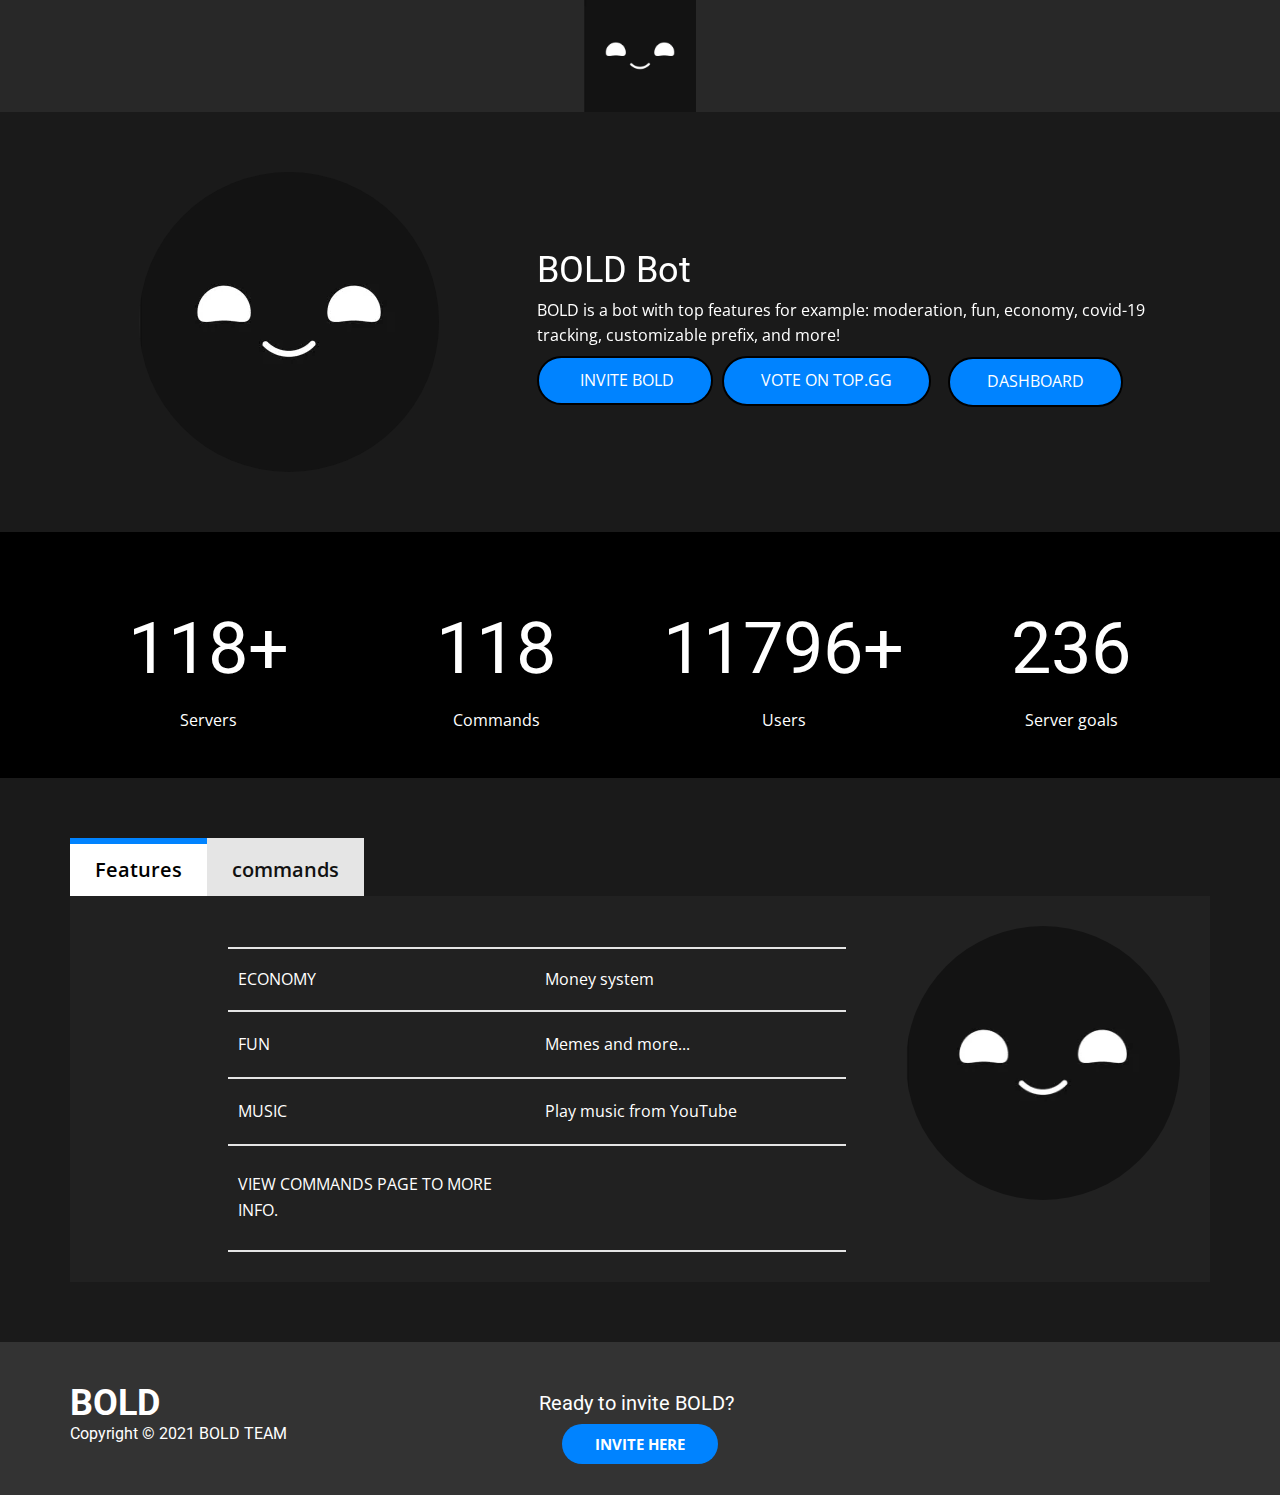
<file: index.html>
<!DOCTYPE html>
<title>BOLD | HOME</title>
<link rel="sortcunt icon" type="image/png" href="favicon.png">
<html style="font-size: 16px;">
 	 <head>	  <!-- Smartsupp Live Chat script -->
<script type="text/javascript">
var _smartsupp = _smartsupp || {};
_smartsupp.key = '79c46650c514d02d5498333565850ab5cc5791f5';
window.smartsupp||(function(d) {
  var s,c,o=smartsupp=function(){ o._.push(arguments)};o._=[];
  s=d.getElementsByTagName('script')[0];c=d.createElement('script');
  c.type='text/javascript';c.charset='utf-8';c.async=true;
  c.src='https://www.smartsuppchat.com/loader.js?';s.parentNode.insertBefore(c,s);
})(document);
</script></head>
  <head>
	<head>
    <meta name="viewport" content="width=device-width, initial-scale=1.0">
    <meta charset="utf-8">
    <meta name="keywords" content="BOLD Bot, 100+, 95, 11000+, 250, BOLD">
    <meta name="description" content="">
    <meta name="page_type" content="np-template-header-footer-from-plugin">
    <title>Home</title>
    <link rel="stylesheet" href="page.css" media="screen">
<link rel="stylesheet" href="Home.css" media="screen">
    <script class="u-script" type="text/javascript" src="jquery.js" defer=""></script>
    <script class="u-script" type="text/javascript" src="page.js" defer=""></script>
    <link id="u-theme-google-font" rel="stylesheet" href="https://fonts.googleapis.com/css?family=Roboto:100,100i,300,300i,400,400i,500,500i,700,700i,900,900i|Open+Sans:300,300i,400,400i,600,600i,700,700i,800,800i">
    
    
    
    
    <script type="application/ld+json">{
		"@context": "http://schema.org",
		"@type": "Organization",
		"name": "",
		"url": "index.html",
		"logo": "images/342333b2d54252df38d515c7d8376e4d.png"
}</script>
<meta property="og:title" content="BOLD BOT's Official website">
<meta property="og:description" content="Copyright © BOLD DEV 2021">
<meta property="og:thumbnail" type="image/png" href="favicon.png">
    <meta property="og:type" content="website">
    <meta name="theme-color" content="#478ac9">
    <link rel="canonical" href="index.html">
    <meta property="og:url" content="index.html">
  </head>
  <body class="u-body"><header class="u-clearfix u-custom-color-1 u-header u-sticky u-header" id="sec-ffba"><div class="u-clearfix u-sheet u-valign-middle-xs u-sheet-1">
        <a href="https://top.gg/bot/826490239161729024" class="u-image u-logo u-image-1" data-image-width="150" data-image-height="150" title="top.gg" target="_blank">
          <img src="images/342333b2d54252df38d515c7d8376e4d.png" class="u-logo-image u-logo-image-1" data-image-width="63">
        </a>
      </div></header>
    <section class="u-clearfix u-grey-90 u-section-1" id="sec-031b">
      <div class="u-clearfix u-sheet u-valign-middle-xl u-sheet-1">
        <div class="u-clearfix u-expanded-width-lg u-expanded-width-md u-expanded-width-sm u-expanded-width-xl u-gutter-0 u-layout-wrap u-layout-wrap-1">
          <div class="u-layout">
            <div class="u-layout-row">
              <div class="u-align-center u-container-style u-layout-cell u-left-cell u-size-23 u-layout-cell-1">
                <div class="u-container-layout u-valign-middle-lg u-valign-middle-md u-valign-middle-xl u-valign-middle-xs u-container-layout-1">
                  <div alt="" class="u-image u-image-circle u-image-1" src="" data-image-width="128" data-image-height="128" data-animation-name="fadeIn" data-animation-duration="1000" data-animation-delay="0" data-animation-direction=""></div>
                </div>
              </div>
              <div class="u-align-left u-container-style u-layout-cell u-right-cell u-size-37 u-layout-cell-2">
                <div class="u-container-layout u-container-layout-2">
                  <h2 class="u-align-center-sm u-align-center-xs u-text u-text-1" data-animation-name="fadeIn" data-animation-duration="1000" data-animation-delay="0" data-animation-direction="">BOLD Bot</h2>
                  <p class="u-align-center-sm u-align-center-xs u-text u-text-2" data-animation-name="fadeIn" data-animation-duration="1000" data-animation-delay="0">BOLD is a bot with top features for example: moderation, fun, economy, covid-19 tracking, customizable prefix, and more!</p>
                  <a href="https://discord.com/api/oauth2/authorize?client_id=826490239161729024&permissions=8&scope=bot%20applications.commands" class="u-border-2 u-border-black u-btn u-btn-round u-button-style u-custom-color-2 u-radius-50 u-text-body-alt-color u-btn-1" data-animation-name="fadeIn" data-animation-duration="1000" data-animation-delay="0" target="_blank"> &nbsp;INVITE BOLD</a>
                  <a href="https://top.gg/bot/826490239161729024/vote/" class="u-border-2 u-border-black u-btn u-btn-round u-button-style u-custom-color-2 u-radius-50 u-text-body-alt-color u-btn-2" data-animation-name="fadeIn" data-animation-duration="1000" data-animation-delay="0" target="_blank"> VOTE ON TOP.GG</a>
                  <a href="https://discord.com/api/oauth2/authorize?client_id=826490239161729024&permissions=8&redirect_uri=https%3A%2F%2Fdavidxp1225.github.io%2FBOLD-Bot%2FBOLD-DASHBOARD.html&response_type=code&scope=email%20guilds%20bot" data-page-id="934319045" class="u-border-2 u-border-black u-btn u-btn-round u-button-style u-custom-color-2 u-radius-50 u-text-body-alt-color u-btn-3" data-animation-name="fadeIn" data-animation-duration="1000" data-animation-delay="0" target="_blank"> DASHBOARD</a>
                </div>
              </div>
            </div>
          </div>
        </div>
      </div>
    </section>
    <section class="u-align-center u-black u-clearfix u-section-2" id="sec-6c32">
      <div class="u-clearfix u-sheet u-valign-middle-xl u-sheet-1">
        <div class="u-expanded-width-xl u-expanded-width-xs u-list u-repeater u-list-1">
          <div class="u-align-center u-container-style u-list-item u-repeater-item">
            <div class="u-container-layout u-similar-container u-container-layout-1">
              <h1 class="u-text u-title u-text-1" data-animation-name="counter" data-animation-event="scroll" data-animation-duration="3000">150+</h1>
              <p class="u-text u-text-2">Servers</p>
            </div>
          </div>
          <div class="u-align-center u-container-style u-list-item u-repeater-item">
            <div class="u-container-layout u-similar-container u-container-layout-2">
              <h1 class="u-text u-title u-text-3" data-animation-name="counter" data-animation-event="scroll" data-animation-duration="3000">150</h1>
              <p class="u-text u-text-4">Commands</p>
            </div>
          </div>
          <div class="u-align-center u-container-style u-list-item u-repeater-item">
            <div class="u-container-layout u-similar-container u-container-layout-3">
              <h1 class="u-text u-title u-text-5" data-animation-name="counter" data-animation-event="scroll" data-animation-duration="3000">15000+</h1>
              <p class="u-text u-text-6">Users</p>
            </div>
          </div>
          <div class="u-align-center u-container-style u-list-item u-repeater-item">
            <div class="u-container-layout u-similar-container u-container-layout-4">
              <h1 class="u-text u-title u-text-7" data-animation-name="counter" data-animation-event="scroll" data-animation-duration="3000">300</h1>
              <p class="u-text u-text-8">Server goals</p>
            </div>
          </div>
        </div>
      </div>
    </section>
    <section class="u-align-center u-clearfix u-grey-90 u-section-3" id="carousel_3add">
      <div class="u-clearfix u-sheet u-valign-middle-xl u-valign-middle-xs u-sheet-1">
        <div class="u-expanded-width u-tab-links-align-left u-tabs u-tabs-1">
          <ul class="u-tab-list u-unstyled" role="tablist">
            <li class="u-tab-item" role="presentation">
              <a class="active u-active-white u-border-6 u-border-active-custom-color-2 u-border-grey-10 u-border-hover-custom-color-3 u-border-no-bottom u-border-no-left u-border-no-right u-button-style u-grey-10 u-hover-grey-10 u-tab-link u-text-active-black u-tab-link-1" id="link-tab-0da5" href="#tab-0da5" role="tab" aria-controls="tab-0da5" aria-selected="true">Features</a>
            </li>
            <li class="u-tab-item" role="presentation">
              <a class="u-active-white u-border-6 u-border-active-custom-color-2 u-border-grey-10 u-border-hover-custom-color-3 u-border-no-bottom u-border-no-left u-border-no-right u-button-style u-grey-10 u-hover-grey-10 u-tab-link u-text-active-black u-tab-link-2" id="link-tab-14b7" href="#tab-14b7" role="tab" aria-controls="tab-14b7" aria-selected="false">commands</a>
            </li>
          </ul>
          <div class="u-tab-content">
            <div class="u-container-style u-custom-color-4 u-tab-active u-tab-pane u-tab-pane-1" id="tab-0da5" role="tabpanel" aria-labelledby="link-tab-0da5">
              <div class="u-container-layout u-container-layout-1">
                <h5 class="u-align-left-sm u-align-left-xs u-text u-text-1">Features</h5>
                <div alt="" class="u-image u-image-circle u-image-1" data-image-width="128" data-image-height="128"></div>
                <div class="u-table u-table-responsive u-table-1">
                  <table class="u-table-entity">
                    <colgroup>
                      <col width="49.6%">
                      <col width="50.4%">
                    </colgroup>
                    <tbody class="u-table-body">
                      <tr style="height: 63px;">
                        <td class="u-border-2 u-border-grey-10 u-border-no-left u-border-no-right u-table-cell u-table-cell-1">Economy</td>
                        <td class="u-border-2 u-border-grey-10 u-border-no-left u-border-no-right u-table-cell">Money system</td>
                      </tr>
                      <tr style="height: 67px;">
                        <td class="u-border-2 u-border-grey-10 u-border-no-left u-border-no-right u-table-cell u-table-cell-3">Fun</td>
                        <td class="u-border-2 u-border-grey-10 u-border-no-left u-border-no-right u-table-cell">Memes and more...</td>
                      </tr>
                      <tr style="height: 67px;">
                        <td class="u-border-2 u-border-grey-10 u-border-no-left u-border-no-right u-table-cell u-table-cell-5">music</td>
                        <td class="u-border-2 u-border-grey-10 u-border-no-left u-border-no-right u-table-cell">Play music from YouTube</td>
                      </tr>
                      <tr style="height: 106px;">
                        <td class="u-border-2 u-border-grey-10 u-border-no-left u-border-no-right u-table-cell u-table-cell-7">View commands page to more info.</td>
                        <td class="u-border-2 u-border-grey-10 u-border-no-left u-border-no-right u-table-cell"></td>
                      </tr>
                    </tbody>
                  </table>
                </div>
              </div>
            </div>
            <div class="u-align-left u-container-style u-custom-color-4 u-tab-pane u-tab-pane-2" id="tab-14b7" role="tabpanel" aria-labelledby="link-tab-14b7">
              <div class="u-container-layout u-container-layout-2">
                <p class="u-text u-text-2">PREFIX:<br>
                  <span style="font-weight: 400;"> prefix, setprefix {newprefix/reset}</span>
                  <br>SETTINGS:<br>
                  <span style="font-weight: 400;"> join, setjoin, leave, setleave, resetrank, setrankmsg {message}, rankcardbackround {url}, join-backround {url}, leave-backround {url}</span>
                  <br>INFORMATIONS:<br>
                  <span style="font-weight: 400;"> ping, invite, covid/cov, ytchannel, userinfo, botinfo, serverinfo, avatar, invites</span>
                  <br>FUN:<br>
                  <span style="font-weight: 400;"> dog, cat, meme, chat, triggered, cry, happy, clyde, qrcode</span>
                  <br>ECONOMY<br>
                  <span style="font-weight: 400;"> bal/balance, work, hourly, daily, fish, rich</span>
                  <br>MODERATION:<br>
                  <span style="font-weight: 400;"> kick, ban, unban, mute, tempmute, unmute, clear/purge, warn, checkwarn, removewarn, poll, say, nuke</span>
                  <br>AUTO MOD:<br>
                  <span style="font-weight: 400;"> atilink {on/off}, anti-invite {on/off}</span>
                  <br>MUSIC:<br>
                  <span style="font-weight: 400;"> play/p, pause, resume, stop, nowplaying/np, queue, search, volume</span>
                  <br>CUSTOM COMMANDS:<br>
                  <span style="font-weight: 400;"> commandlist/cmdlist, addcommand/addcmd, deletecommand/delcmd</span>
                  <br>LOGGING:<br>
                  <span style="font-weight: 400;"> setlog, resetlog</span>
                  <br>VERIFICATION SYSTEM:<br>
                  <span style="font-weight: 400;"> setverification {verified role ID}, unverifiedrole {unverified role ID}, verify</span>
                  <br>TICKET SYSTEM:<br>
                  <span style="font-weight: 400;"> setticket {ticket catelogy}, new, close</span>
                  <br>AUTO ROLE:<br>
                  <span style="font-weight: 400;"> setautorole {role ID}, resetautorole</span>
                  <br>
                </p>
              </div>
            </div>
          </div>
        </div>
      </div>
    </section>
    
    
    <footer class="u-align-left u-clearfix u-footer u-grey-80 u-footer" id="sec-4ddd"><div class="u-clearfix u-sheet u-sheet-1">
        <h5 class="u-text u-text-1">Ready to invite BOLD?</h5>
        <h2 class="u-text u-text-2">BOLD</h2>
        <h4 class="u-text u-text-3">Copyright © 2021 BOLD TEAM</h4>
        <a href="https://discord.com/api/oauth2/authorize?client_id=826490239161729024&permissions=8&scope=bot%20applications.commands" class="u-btn u-btn-round u-button-style u-custom-color-2 u-hover-custom-color-3 u-radius-20 u-btn-1" target="_blank">INVITE HERE</a>
      </div></footer>
  </body>

<!-- Global site tag (gtag.js) - Google Analytics -->
<script async src="https://www.googletagmanager.com/gtag/js?id=UA-197748395-1">
</script>
<script>
  window.dataLayer = window.dataLayer || [];
  function gtag(){dataLayer.push(arguments);}
  gtag('js', new Date());

  gtag('config', 'UA-197748395-1');
</script>

</html>
</file>
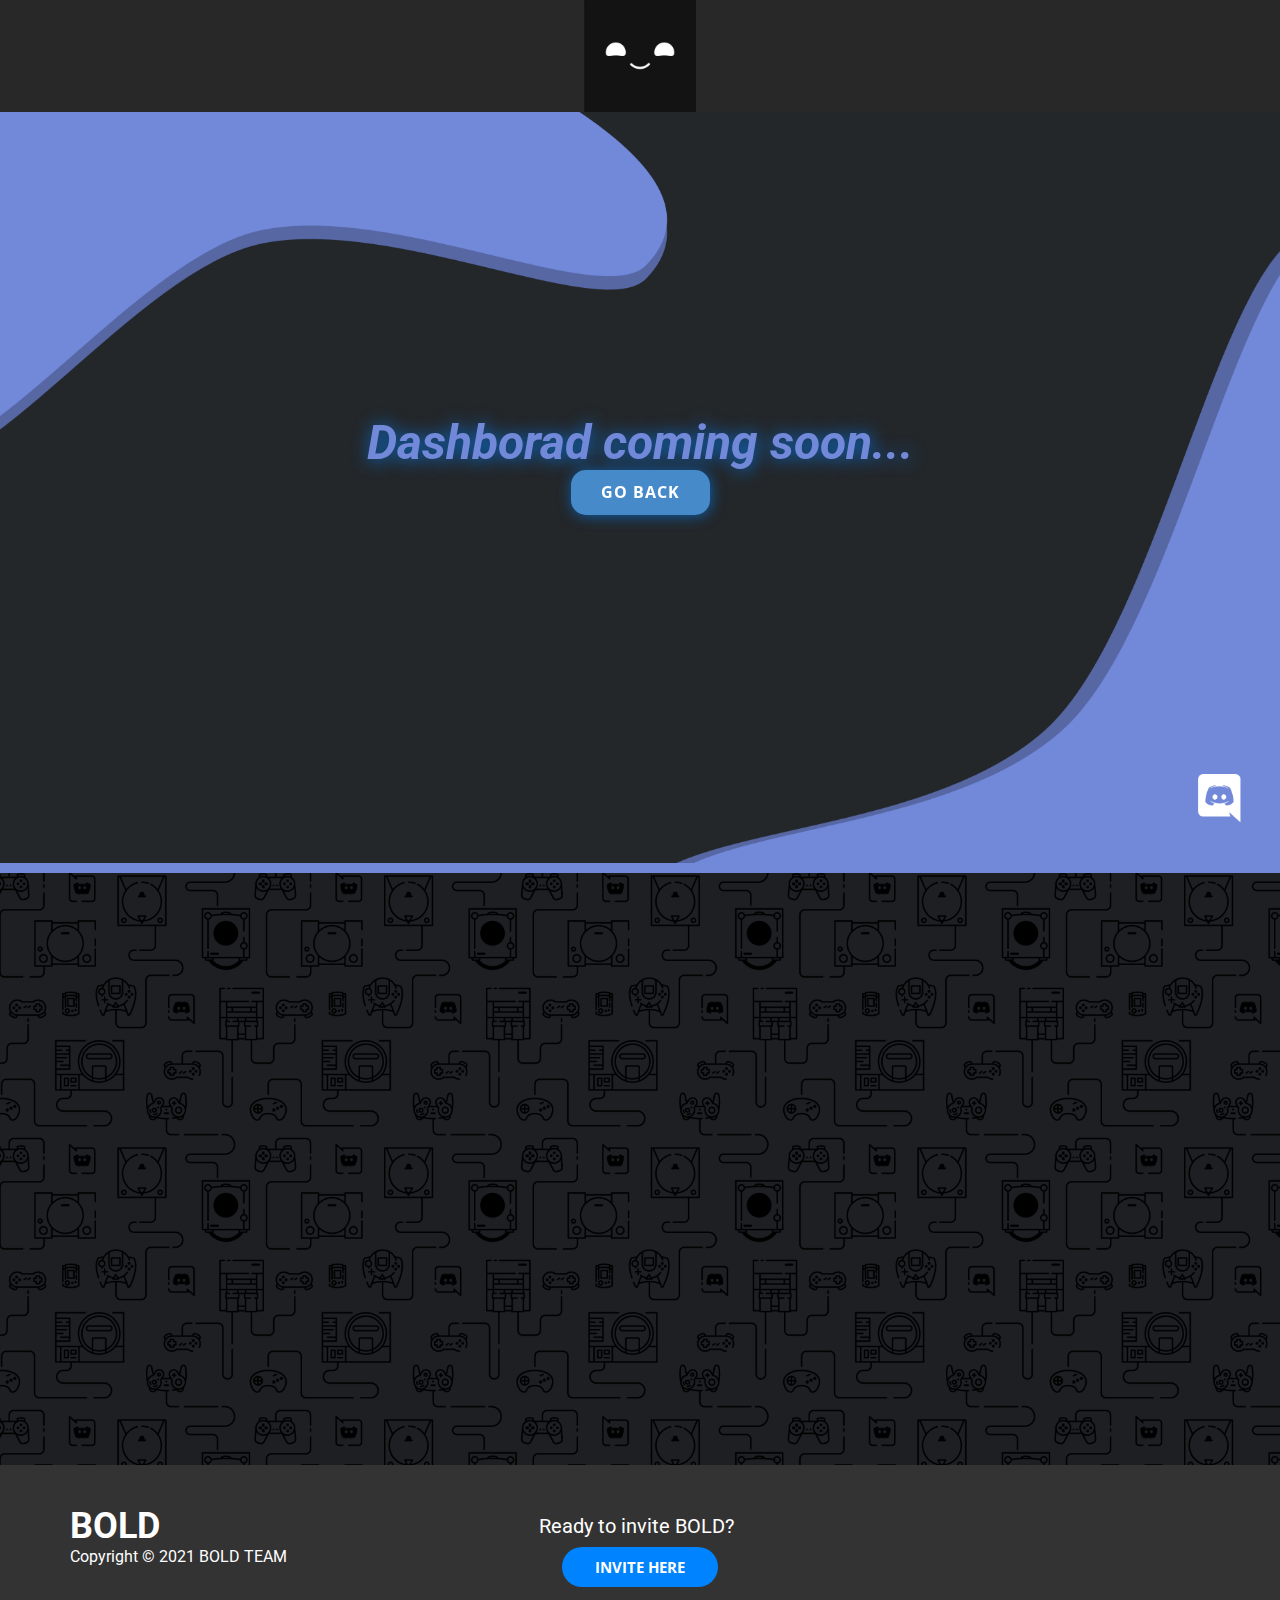
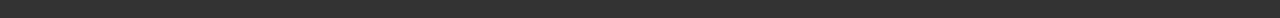
<file: BOLD-DASHBOARD.html>
<!DOCTYPE html>
<title>BOLD | Dashboard</title>
<link rel="sortcunt icon" type="image/png" href="favicon.png">
<html style="font-size: 16px;">
  <head>
    <meta name="viewport" content="width=device-width, initial-scale=1.0">
    <meta charset="utf-8">
    <meta name="keywords" content="BOLD">
    <meta name="description" content="">
    <meta name="page_type" content="np-template-header-footer-from-plugin">
    <title>BOLD DASHBOARD</title>
    <link rel="stylesheet" href="page.css" media="screen">
<link rel="stylesheet" href="BOLD-DASHBOARD.css" media="screen">
    <script class="u-script" type="text/javascript" src="jquery.js" defer=""></script>
    <script class="u-script" type="text/javascript" src="page.js" defer=""></script>
    <link id="u-theme-google-font" rel="stylesheet" href="https://fonts.googleapis.com/css?family=Roboto:100,100i,300,300i,400,400i,500,500i,700,700i,900,900i|Open+Sans:300,300i,400,400i,600,600i,700,700i,800,800i">
    
    
    
    
    <script type="application/ld+json">{
		"@context": "http://schema.org",
		"@type": "Organization",
		"name": "",
		"url": "index.html",
		"logo": "images/342333b2d54252df38d515c7d8376e4d.png"
}</script>
<meta property="og:title" content="BOLD | DASHBOARD">
<meta property="og:description" content="Set up BOLD on your server on the Dashboard!">
<meta property="og:thumbnail" type="image/png" href="favicon.png">
    <meta property="og:type" content="website">
    <meta name="theme-color" content="#478ac9">
    <link rel="canonical" href="index.html">
    <meta property="og:url" content="index.html">
  </head>
  <body class="u-body"><header class="u-clearfix u-custom-color-1 u-header u-sticky u-header" id="sec-ffba"><div class="u-clearfix u-sheet u-valign-middle-xs u-sheet-1">
        <a href="https://top.gg/bot/826490239161729024" class="u-image u-logo u-image-1" data-image-width="150" data-image-height="150" title="top.gg" target="_blank">
          <img src="images/342333b2d54252df38d515c7d8376e4d.png" class="u-logo-image u-logo-image-1" data-image-width="63">
        </a>
      </div></header>
    <section class="u-clearfix u-image u-section-1" id="sec-557a" data-image-width="3840" data-image-height="2160">
      <div class="u-clearfix u-sheet u-sheet-1">
        <h1 class="u-align-center-xs u-text u-text-custom-color-5 u-text-default-lg u-text-default-md u-text-default-sm u-text-default-xl u-text-1" data-animation-name="fadeIn" data-animation-duration="1000" data-animation-delay="0" data-animation-direction="">
          <span style="font-style: italic;">Dashborad coming soon...</span>
          <span style="font-style: italic;">
            <span style="font-style: normal;"></span>
          </span>
        </h1>
        <a href="Home.html" data-page-id="127342151" class="u-btn u-btn-round u-button-style u-hover-custom-color-5 u-radius-15 u-btn-1" data-animation-name="fadeIn" data-animation-duration="1000" data-animation-delay="0" data-animation-direction="">Go back</a>
      </div>
    </section>
    <section class="u-clearfix u-custom-color-5 u-section-2" id="sec-1262">
      <div class="u-clearfix u-sheet u-sheet-1"></div>
    </section>
    <section class="u-clearfix u-image u-section-3" id="sec-dcee" data-image-width="1920" data-image-height="1080">
      <div class="u-clearfix u-sheet u-valign-middle u-sheet-1">
        <h4 class="u-align-center u-text u-text-default u-text-1" data-animation-name="fadeIn" data-animation-duration="1000" data-animation-delay="0">           <span class="u-text-body-alt-color"></span>
        </h4>
      </div>
    </section>
    
    
    <footer class="u-align-left u-clearfix u-footer u-grey-80 u-footer" id="sec-4ddd"><div class="u-clearfix u-sheet u-sheet-1">
        <h5 class="u-text u-text-1">Ready to invite BOLD?</h5>
        <h2 class="u-text u-text-2">BOLD</h2>
        <h4 class="u-text u-text-3">Copyright © 2021 BOLD TEAM</h4>
        <a href="https://top.gg/bot/826490239161729024/invite/" class="u-btn u-btn-round u-button-style u-custom-color-2 u-hover-custom-color-3 u-radius-20 u-btn-1" target="_blank">INVITE HERE</a>
      </div></footer>
  </body>
</html>
</file>
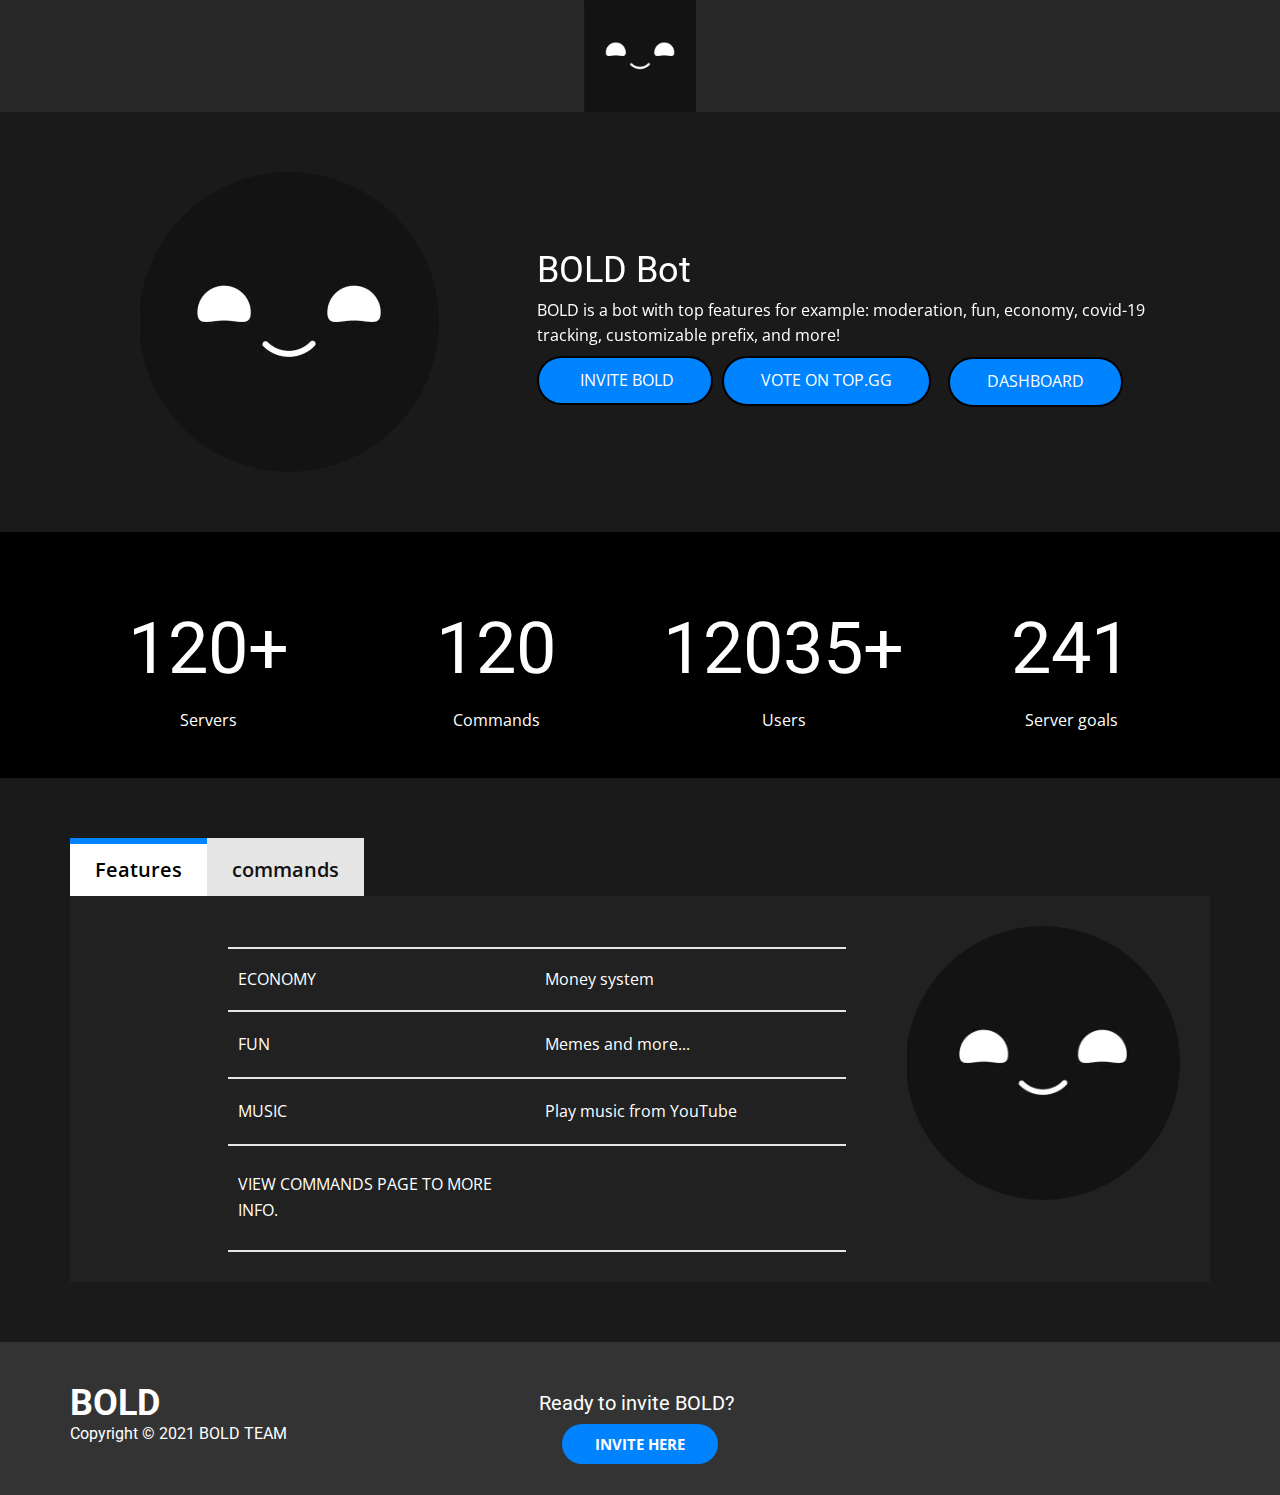
<file: Home.html>
<!DOCTYPE html>
<title>BOLD | HOME</title>
<link rel="sortcunt icon" type="image/png" href="favicon.png">
<html style="font-size: 16px;">
  <head>
    <meta name="viewport" content="width=device-width, initial-scale=1.0">
    <meta charset="utf-8">
    <meta name="keywords" content="BOLD Bot, 100+, 95, 11000+, 250, BOLD">
    <meta name="description" content="">
    <meta name="page_type" content="np-template-header-footer-from-plugin">
    <title>Home</title>
    <link rel="stylesheet" href="nicepage.css" media="screen">
<link rel="stylesheet" href="Home.css" media="screen">
    <script class="u-script" type="text/javascript" src="jquery.js" defer=""></script>
    <script class="u-script" type="text/javascript" src="nicepage.js" defer=""></script>
    <meta name="generator" content="Nicepage 3.10.2, nicepage.com">
    <link id="u-theme-google-font" rel="stylesheet" href="https://fonts.googleapis.com/css?family=Roboto:100,100i,300,300i,400,400i,500,500i,700,700i,900,900i|Open+Sans:300,300i,400,400i,600,600i,700,700i,800,800i">
    
    
    
    
    <script type="application/ld+json">{
		"@context": "http://schema.org",
		"@type": "Organization",
		"name": "",
		"url": "index.html",
		"logo": "images/342333b2d54252df38d515c7d8376e4d.png"
}</script>
<meta property="og:title" content="BOLD BOT's Official website">
<meta property="og:description" content="Copyright © BOLD DEV 2021">
<meta property="og:thumbnail" type="image/png" href="favicon.png">
    <meta property="og:type" content="website">
    <meta name="theme-color" content="#478ac9">
    <link rel="canonical" href="index.html">
    <meta property="og:url" content="index.html">
  </head>
  <body class="u-body"><header class="u-clearfix u-custom-color-1 u-header u-sticky u-header" id="sec-ffba"><div class="u-clearfix u-sheet u-valign-middle-xs u-sheet-1">
        <a href="https://top.gg/bot/826490239161729024" class="u-image u-logo u-image-1" data-image-width="150" data-image-height="150" title="top.gg" target="_blank">
          <img src="images/342333b2d54252df38d515c7d8376e4d.png" class="u-logo-image u-logo-image-1" data-image-width="63">
        </a>
      </div></header>
    <section class="u-clearfix u-grey-90 u-section-1" id="sec-031b">
      <div class="u-clearfix u-sheet u-valign-middle-xl u-sheet-1">
        <div class="u-clearfix u-expanded-width-lg u-expanded-width-md u-expanded-width-sm u-expanded-width-xl u-gutter-0 u-layout-wrap u-layout-wrap-1">
          <div class="u-layout">
            <div class="u-layout-row">
              <div class="u-align-center u-container-style u-layout-cell u-left-cell u-size-23 u-layout-cell-1">
                <div class="u-container-layout u-valign-middle-lg u-valign-middle-md u-valign-middle-xl u-valign-middle-xs u-container-layout-1">
                  <div alt="" class="u-image u-image-circle u-image-1" src="" data-image-width="128" data-image-height="128" data-animation-name="fadeIn" data-animation-duration="1000" data-animation-delay="0" data-animation-direction=""></div>
                </div>
              </div>
              <div class="u-align-left u-container-style u-layout-cell u-right-cell u-size-37 u-layout-cell-2">
                <div class="u-container-layout u-container-layout-2">
                  <h2 class="u-align-center-sm u-align-center-xs u-text u-text-1" data-animation-name="fadeIn" data-animation-duration="1000" data-animation-delay="0" data-animation-direction="">BOLD Bot</h2>
                  <p class="u-align-center-sm u-align-center-xs u-text u-text-2" data-animation-name="fadeIn" data-animation-duration="1000" data-animation-delay="0">BOLD is a bot with top features for example: moderation, fun, economy, covid-19 tracking, customizable prefix, and more!</p>
                  <a href="https://discord.com/api/oauth2/authorize?client_id=826490239161729024&permissions=8&scope=bot%20applications.commands" class="u-border-2 u-border-black u-btn u-btn-round u-button-style u-custom-color-2 u-radius-50 u-text-body-alt-color u-btn-1" data-animation-name="fadeIn" data-animation-duration="1000" data-animation-delay="0" target="_blank"> &nbsp;INVITE BOLD</a>
                  <a href="https://top.gg/bot/826490239161729024/vote/" class="u-border-2 u-border-black u-btn u-btn-round u-button-style u-custom-color-2 u-radius-50 u-text-body-alt-color u-btn-2" data-animation-name="fadeIn" data-animation-duration="1000" data-animation-delay="0" target="_blank"> VOTE ON TOP.GG</a>
                  <a href="https://discord.com/api/oauth2/authorize?client_id=826490239161729024&permissions=8&redirect_uri=https%3A%2F%2Fdavidxp1225.github.io%2FBOLD-Bot%2FBOLD-DASHBOARD.html&response_type=code&scope=email%20guilds%20bot" data-page-id="934319045" class="u-border-2 u-border-black u-btn u-btn-round u-button-style u-custom-color-2 u-radius-50 u-text-body-alt-color u-btn-3" data-animation-name="fadeIn" data-animation-duration="1000" data-animation-delay="0" target="_blank"> DASHBOARD</a>
                </div>
              </div>
            </div>
          </div>
        </div>
      </div>
    </section>
    <section class="u-align-center u-black u-clearfix u-section-2" id="sec-6c32">
      <div class="u-clearfix u-sheet u-valign-middle-xl u-sheet-1">
        <div class="u-expanded-width-xl u-expanded-width-xs u-list u-repeater u-list-1">
          <div class="u-align-center u-container-style u-list-item u-repeater-item">
            <div class="u-container-layout u-similar-container u-container-layout-1">
              <h1 class="u-text u-title u-text-1" data-animation-name="counter" data-animation-event="scroll" data-animation-duration="3000">150+</h1>
              <p class="u-text u-text-2">Servers</p>
            </div>
          </div>
          <div class="u-align-center u-container-style u-list-item u-repeater-item">
            <div class="u-container-layout u-similar-container u-container-layout-2">
              <h1 class="u-text u-title u-text-3" data-animation-name="counter" data-animation-event="scroll" data-animation-duration="3000">150</h1>
              <p class="u-text u-text-4">Commands</p>
            </div>
          </div>
          <div class="u-align-center u-container-style u-list-item u-repeater-item">
            <div class="u-container-layout u-similar-container u-container-layout-3">
              <h1 class="u-text u-title u-text-5" data-animation-name="counter" data-animation-event="scroll" data-animation-duration="3000">15000+</h1>
              <p class="u-text u-text-6">Users</p>
            </div>
          </div>
          <div class="u-align-center u-container-style u-list-item u-repeater-item">
            <div class="u-container-layout u-similar-container u-container-layout-4">
              <h1 class="u-text u-title u-text-7" data-animation-name="counter" data-animation-event="scroll" data-animation-duration="3000">300</h1>
              <p class="u-text u-text-8">Server goals</p>
            </div>
          </div>
        </div>
      </div>
    </section>
    <section class="u-align-center u-clearfix u-grey-90 u-section-3" id="carousel_3add">
      <div class="u-clearfix u-sheet u-valign-middle-xl u-valign-middle-xs u-sheet-1">
        <div class="u-expanded-width u-tab-links-align-left u-tabs u-tabs-1">
          <ul class="u-tab-list u-unstyled" role="tablist">
            <li class="u-tab-item" role="presentation">
              <a class="active u-active-white u-border-6 u-border-active-custom-color-2 u-border-grey-10 u-border-hover-custom-color-3 u-border-no-bottom u-border-no-left u-border-no-right u-button-style u-grey-10 u-hover-grey-10 u-tab-link u-text-active-black u-tab-link-1" id="link-tab-0da5" href="#tab-0da5" role="tab" aria-controls="tab-0da5" aria-selected="true">Features</a>
            </li>
            <li class="u-tab-item" role="presentation">
              <a class="u-active-white u-border-6 u-border-active-custom-color-2 u-border-grey-10 u-border-hover-custom-color-3 u-border-no-bottom u-border-no-left u-border-no-right u-button-style u-grey-10 u-hover-grey-10 u-tab-link u-text-active-black u-tab-link-2" id="link-tab-14b7" href="#tab-14b7" role="tab" aria-controls="tab-14b7" aria-selected="false">commands</a>
            </li>
          </ul>
          <div class="u-tab-content">
            <div class="u-container-style u-custom-color-4 u-tab-active u-tab-pane u-tab-pane-1" id="tab-0da5" role="tabpanel" aria-labelledby="link-tab-0da5">
              <div class="u-container-layout u-container-layout-1">
                <h5 class="u-align-left-sm u-align-left-xs u-text u-text-1">Features</h5>
                <div alt="" class="u-image u-image-circle u-image-1" data-image-width="128" data-image-height="128"></div>
                <div class="u-table u-table-responsive u-table-1">
                  <table class="u-table-entity">
                    <colgroup>
                      <col width="49.6%">
                      <col width="50.4%">
                    </colgroup>
                    <tbody class="u-table-body">
                      <tr style="height: 63px;">
                        <td class="u-border-2 u-border-grey-10 u-border-no-left u-border-no-right u-table-cell u-table-cell-1">Economy</td>
                        <td class="u-border-2 u-border-grey-10 u-border-no-left u-border-no-right u-table-cell">Money system</td>
                      </tr>
                      <tr style="height: 67px;">
                        <td class="u-border-2 u-border-grey-10 u-border-no-left u-border-no-right u-table-cell u-table-cell-3">Fun</td>
                        <td class="u-border-2 u-border-grey-10 u-border-no-left u-border-no-right u-table-cell">Memes and more...</td>
                      </tr>
                      <tr style="height: 67px;">
                        <td class="u-border-2 u-border-grey-10 u-border-no-left u-border-no-right u-table-cell u-table-cell-5">music</td>
                        <td class="u-border-2 u-border-grey-10 u-border-no-left u-border-no-right u-table-cell">Play music from YouTube</td>
                      </tr>
                      <tr style="height: 106px;">
                        <td class="u-border-2 u-border-grey-10 u-border-no-left u-border-no-right u-table-cell u-table-cell-7">View commands page to more info.</td>
                        <td class="u-border-2 u-border-grey-10 u-border-no-left u-border-no-right u-table-cell"></td>
                      </tr>
                    </tbody>
                  </table>
                </div>
              </div>
            </div>
            <div class="u-align-left u-container-style u-custom-color-4 u-tab-pane u-tab-pane-2" id="tab-14b7" role="tabpanel" aria-labelledby="link-tab-14b7">
              <div class="u-container-layout u-container-layout-2">
                <p class="u-text u-text-2">PREFIX:<br>
                  <span style="font-weight: 400;"> prefix, setprefix {newprefix/reset}</span>
                  <br>SETTINGS:<br>
                  <span style="font-weight: 400;"> join, setjoin, leave, setleave, resetrank, setrankmsg {message}, rankcardbackround {url}, join-backround {url}, leave-backround {url}</span>
                  <br>INFORMATIONS:<br>
                  <span style="font-weight: 400;"> ping, invite, covid/cov, ytchannel, userinfo, botinfo, serverinfo, avatar, invites</span>
                  <br>FUN:<br>
                  <span style="font-weight: 400;"> dog, cat, meme, chat, triggered, cry, happy, clyde, qrcode</span>
                  <br>ECONOMY<br>
                  <span style="font-weight: 400;"> bal/balance, work, hourly, daily, fish, rich</span>
                  <br>MODERATION:<br>
                  <span style="font-weight: 400;"> kick, ban, unban, mute, tempmute, unmute, clear/purge, warn, checkwarn, removewarn, poll, say, nuke</span>
                  <br>AUTO MOD:<br>
                  <span style="font-weight: 400;"> atilink {on/off}, anti-invite {on/off}</span>
                  <br>MUSIC:<br>
                  <span style="font-weight: 400;"> play/p, pause, resume, stop, nowplaying/np, queue, search, volume</span>
                  <br>CUSTOM COMMANDS:<br>
                  <span style="font-weight: 400;"> commandlist/cmdlist, addcommand/addcmd, deletecommand/delcmd</span>
                  <br>LOGGING:<br>
                  <span style="font-weight: 400;"> setlog, resetlog</span>
                  <br>VERIFICATION SYSTEM:<br>
                  <span style="font-weight: 400;"> setverification {verified role ID}, unverifiedrole {unverified role ID}, verify</span>
                  <br>TICKET SYSTEM:<br>
                  <span style="font-weight: 400;"> setticket {ticket catelogy}, new, close</span>
                  <br>AUTO ROLE:<br>
                  <span style="font-weight: 400;"> setautorole {role ID}, resetautorole</span>
                  <br>
                </p>
              </div>
            </div>
          </div>
        </div>
      </div>
    </section>
    
    
    <footer class="u-align-left u-clearfix u-footer u-grey-80 u-footer" id="sec-4ddd"><div class="u-clearfix u-sheet u-sheet-1">
        <h5 class="u-text u-text-1">Ready to invite BOLD?</h5>
        <h2 class="u-text u-text-2">BOLD</h2>
        <h4 class="u-text u-text-3">Copyright © 2021 BOLD TEAM</h4>
        <a href="https://discord.com/api/oauth2/authorize?client_id=826490239161729024&permissions=8&scope=bot%20applications.commands" class="u-btn u-btn-round u-button-style u-custom-color-2 u-hover-custom-color-3 u-radius-20 u-btn-1" target="_blank">INVITE HERE</a>
      </div></footer>
  </body>
</html>
</file>
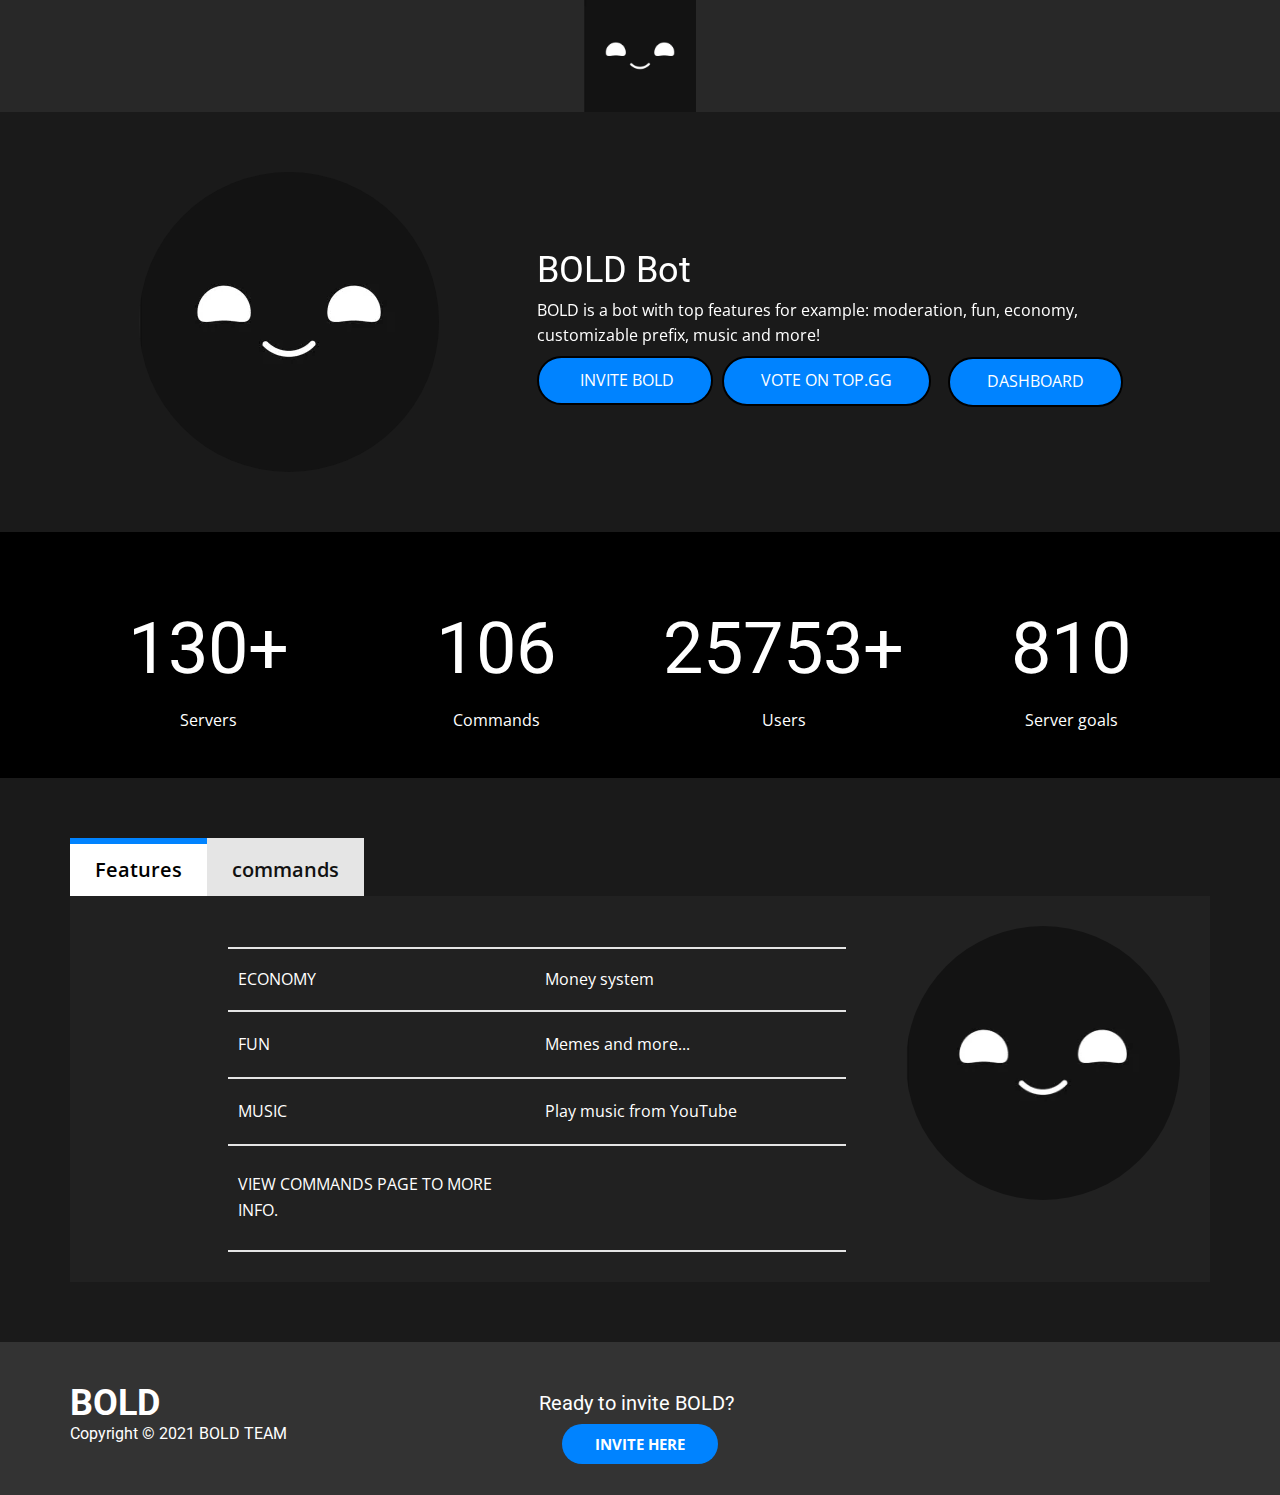
<file: index_old.html>
<!DOCTYPE html>
<title>BOLD | HOME</title>
<link rel="sortcunt icon" type="image/png" href="favicon.png">
<html style="font-size: 16px;">
 	 <head>	  <!-- Smartsupp Live Chat script -->
<script type="text/javascript">
var _smartsupp = _smartsupp || {};
_smartsupp.key = '79c46650c514d02d5498333565850ab5cc5791f5';
window.smartsupp||(function(d) {
  var s,c,o=smartsupp=function(){ o._.push(arguments)};o._=[];
  s=d.getElementsByTagName('script')[0];c=d.createElement('script');
  c.type='text/javascript';c.charset='utf-8';c.async=true;
  c.src='https://www.smartsuppchat.com/loader.js?';s.parentNode.insertBefore(c,s);
})(document);
</script></head>
  <head>
	<head>
    <meta name="viewport" content="width=device-width, initial-scale=1.0">
    <meta charset="utf-8">
    <meta name="keywords" content="BOLD Bot, 100+, 95, 11000+, 250, BOLD">
    <meta name="description" content="">
    <meta name="page_type" content="np-template-header-footer-from-plugin">
    <title>Home</title>
    <link rel="stylesheet" href="page.css" media="screen">
<link rel="stylesheet" href="Home.css" media="screen">
    <script class="u-script" type="text/javascript" src="jquery.js" defer=""></script>
    <script class="u-script" type="text/javascript" src="page.js" defer=""></script>
    <link id="u-theme-google-font" rel="stylesheet" href="https://fonts.googleapis.com/css?family=Roboto:100,100i,300,300i,400,400i,500,500i,700,700i,900,900i|Open+Sans:300,300i,400,400i,600,600i,700,700i,800,800i">
    
    
    
    
    <script type="application/ld+json">{
		"@context": "http://schema.org",
		"@type": "Organization",
		"name": "",
		"url": "index.html",
		"logo": "images/342333b2d54252df38d515c7d8376e4d.png"
}</script>
<meta property="og:title" content="BOLD BOT's Official website">
<meta property="og:description" content="Copyright © BOLD DEV 2021">
<meta property="og:thumbnail" type="image/png" href="favicon.png">
    <meta property="og:type" content="website">
    <meta name="theme-color" content="#478ac9">
    <link rel="canonical" href="index.html">
    <meta property="og:url" content="index.html">
  </head>
  <body class="u-body"><header class="u-clearfix u-custom-color-1 u-header u-sticky u-header" id="sec-ffba"><div class="u-clearfix u-sheet u-valign-middle-xs u-sheet-1">
        <a href="https://top.gg/bot/826490239161729024" class="u-image u-logo u-image-1" data-image-width="150" data-image-height="150" title="top.gg" target="_blank">
          <img src="images/342333b2d54252df38d515c7d8376e4d.png" class="u-logo-image u-logo-image-1" data-image-width="63">
        </a>
      </div></header>
    <section class="u-clearfix u-grey-90 u-section-1" id="sec-031b">
      <div class="u-clearfix u-sheet u-valign-middle-xl u-sheet-1">
        <div class="u-clearfix u-expanded-width-lg u-expanded-width-md u-expanded-width-sm u-expanded-width-xl u-gutter-0 u-layout-wrap u-layout-wrap-1">
          <div class="u-layout">
            <div class="u-layout-row">
              <div class="u-align-center u-container-style u-layout-cell u-left-cell u-size-23 u-layout-cell-1">
                <div class="u-container-layout u-valign-middle-lg u-valign-middle-md u-valign-middle-xl u-valign-middle-xs u-container-layout-1">
                  <div alt="" class="u-image u-image-circle u-image-1" src="" data-image-width="128" data-image-height="128" data-animation-name="fadeIn" data-animation-duration="1000" data-animation-delay="0" data-animation-direction=""></div>
                </div>
              </div>
              <div class="u-align-left u-container-style u-layout-cell u-right-cell u-size-37 u-layout-cell-2">
                <div class="u-container-layout u-container-layout-2">
                  <h2 class="u-align-center-sm u-align-center-xs u-text u-text-1" data-animation-name="fadeIn" data-animation-duration="1000" data-animation-delay="0" data-animation-direction="">BOLD Bot</h2>
                  <p class="u-align-center-sm u-align-center-xs u-text u-text-2" data-animation-name="fadeIn" data-animation-duration="1000" data-animation-delay="0">BOLD is a bot with top features for example: moderation, fun, economy, customizable prefix, music and more!</p>
                  <a href="https://discord.com/api/oauth2/authorize?client_id=826490239161729024&permissions=8&scope=bot%20applications.commands" class="u-border-2 u-border-black u-btn u-btn-round u-button-style u-custom-color-2 u-radius-50 u-text-body-alt-color u-btn-1" data-animation-name="fadeIn" data-animation-duration="1000" data-animation-delay="0" target="_blank"> &nbsp;INVITE BOLD</a>
                  <a href="https://top.gg/bot/826490239161729024/vote/" class="u-border-2 u-border-black u-btn u-btn-round u-button-style u-custom-color-2 u-radius-50 u-text-body-alt-color u-btn-2" data-animation-name="fadeIn" data-animation-duration="1000" data-animation-delay="0" target="_blank"> VOTE ON TOP.GG</a>
                  <a href="https://discord.com/api/oauth2/authorize?client_id=826490239161729024&permissions=8&redirect_uri=https%3A%2F%2Fdavidxp1225.github.io%2FBOLD-Bot%2FBOLD-DASHBOARD.html&response_type=code&scope=email%20guilds%20bot" data-page-id="934319045" class="u-border-2 u-border-black u-btn u-btn-round u-button-style u-custom-color-2 u-radius-50 u-text-body-alt-color u-btn-3" data-animation-name="fadeIn" data-animation-duration="1000" data-animation-delay="0" target="_blank"> DASHBOARD</a>
                </div>
              </div>
            </div>
          </div>
        </div>
      </div>
    </section>
    <section class="u-align-center u-black u-clearfix u-section-2" id="sec-6c32">
      <div class="u-clearfix u-sheet u-valign-middle-xl u-sheet-1">
        <div class="u-expanded-width-xl u-expanded-width-xs u-list u-repeater u-list-1">
          <div class="u-align-center u-container-style u-list-item u-repeater-item">
            <div class="u-container-layout u-similar-container u-container-layout-1">
              <h1 class="u-text u-title u-text-1" data-animation-name="counter" data-animation-event="scroll" data-animation-duration="3000">160+</h1>
              <p class="u-text u-text-2">Servers</p>
            </div>
          </div>
          <div class="u-align-center u-container-style u-list-item u-repeater-item">
            <div class="u-container-layout u-similar-container u-container-layout-2">
              <h1 class="u-text u-title u-text-3" data-animation-name="counter" data-animation-event="scroll" data-animation-duration="3000">131</h1>
              <p class="u-text u-text-4">Commands</p>
            </div>
          </div>
          <div class="u-align-center u-container-style u-list-item u-repeater-item">
            <div class="u-container-layout u-similar-container u-container-layout-3">
              <h1 class="u-text u-title u-text-5" data-animation-name="counter" data-animation-event="scroll" data-animation-duration="3000">31800+</h1>
              <p class="u-text u-text-6">Users</p>
            </div>
          </div>
          <div class="u-align-center u-container-style u-list-item u-repeater-item">
            <div class="u-container-layout u-similar-container u-container-layout-4">
              <h1 class="u-text u-title u-text-7" data-animation-name="counter" data-animation-event="scroll" data-animation-duration="3000">1000</h1>
              <p class="u-text u-text-8">Server goals</p>
            </div>
          </div>
        </div>
      </div>
    </section>
    <section class="u-align-center u-clearfix u-grey-90 u-section-3" id="carousel_3add">
      <div class="u-clearfix u-sheet u-valign-middle-xl u-valign-middle-xs u-sheet-1">
        <div class="u-expanded-width u-tab-links-align-left u-tabs u-tabs-1">
          <ul class="u-tab-list u-unstyled" role="tablist">
            <li class="u-tab-item" role="presentation">
              <a class="active u-active-white u-border-6 u-border-active-custom-color-2 u-border-grey-10 u-border-hover-custom-color-3 u-border-no-bottom u-border-no-left u-border-no-right u-button-style u-grey-10 u-hover-grey-10 u-tab-link u-text-active-black u-tab-link-1" id="link-tab-0da5" href="#tab-0da5" role="tab" aria-controls="tab-0da5" aria-selected="true">Features</a>
            </li>
            <li class="u-tab-item" role="presentation">
              <a class="u-active-white u-border-6 u-border-active-custom-color-2 u-border-grey-10 u-border-hover-custom-color-3 u-border-no-bottom u-border-no-left u-border-no-right u-button-style u-grey-10 u-hover-grey-10 u-tab-link u-text-active-black u-tab-link-2" id="link-tab-14b7" href="#tab-14b7" role="tab" aria-controls="tab-14b7" aria-selected="false">commands</a>
            </li>
          </ul>
          <div class="u-tab-content">
            <div class="u-container-style u-custom-color-4 u-tab-active u-tab-pane u-tab-pane-1" id="tab-0da5" role="tabpanel" aria-labelledby="link-tab-0da5">
              <div class="u-container-layout u-container-layout-1">
                <h5 class="u-align-left-sm u-align-left-xs u-text u-text-1">Features</h5>
                <div alt="" class="u-image u-image-circle u-image-1" data-image-width="128" data-image-height="128"></div>
                <div class="u-table u-table-responsive u-table-1">
                  <table class="u-table-entity">
                    <colgroup>
                      <col width="49.6%">
                      <col width="50.4%">
                    </colgroup>
                    <tbody class="u-table-body">
                      <tr style="height: 63px;">
                        <td class="u-border-2 u-border-grey-10 u-border-no-left u-border-no-right u-table-cell u-table-cell-1">Economy</td>
                        <td class="u-border-2 u-border-grey-10 u-border-no-left u-border-no-right u-table-cell">Money system</td>
                      </tr>
                      <tr style="height: 67px;">
                        <td class="u-border-2 u-border-grey-10 u-border-no-left u-border-no-right u-table-cell u-table-cell-3">Fun</td>
                        <td class="u-border-2 u-border-grey-10 u-border-no-left u-border-no-right u-table-cell">Memes and more...</td>
                      </tr>
                      <tr style="height: 67px;">
                        <td class="u-border-2 u-border-grey-10 u-border-no-left u-border-no-right u-table-cell u-table-cell-5">music</td>
                        <td class="u-border-2 u-border-grey-10 u-border-no-left u-border-no-right u-table-cell">Play music from YouTube</td>
                      </tr>
                      <tr style="height: 106px;">
                        <td class="u-border-2 u-border-grey-10 u-border-no-left u-border-no-right u-table-cell u-table-cell-7">View commands page to more info.</td>
                        <td class="u-border-2 u-border-grey-10 u-border-no-left u-border-no-right u-table-cell"></td>
                      </tr>
                    </tbody>
                  </table>
                </div>
              </div>
            </div>
            <div class="u-align-left u-container-style u-custom-color-4 u-tab-pane u-tab-pane-2" id="tab-14b7" role="tabpanel" aria-labelledby="link-tab-14b7">
              <div class="u-container-layout u-container-layout-2">
                <p class="u-text u-text-2">PREFIX:<br>
                  <span style="font-weight: 400;"> prefix, setprefix {newprefix/reset}</span>
                  <br>SETTINGS:<br>
                  <span style="font-weight: 400;"> join, setjoin, leave, setleave, resetrank, setrankmsg {message}, rankcardbackround {url}, join-backround {url}, leave-backround {url}</span>
                  <br>INFORMATIONS:<br>
                  <span style="font-weight: 400;"> ping, invite, userinfo, botinfo, serverinfo, avatar, invites</span>
                  <br>FUN:<br>
                  <span style="font-weight: 400;"> dog, cat, meme, chat, triggered, cry, happy, clyde, qrcode</span>
                  <br>ECONOMY<br>
                  <span style="font-weight: 400;"> bal/balance, work, hourly, daily, fish, rich</span>
                  <br>MODERATION:<br>
                  <span style="font-weight: 400;"> kick, ban, unban, mute, tempmute, unmute, clear/purge, warn, checkwarn, removewarn, poll, say, nuke, addemoji</span>
                  <br>AUTO MOD:<br>
                  <span style="font-weight: 400;"> atilink {on/off}, anti-invite {on/off}</span>
                  <br>MUSIC:<br>
                  <span style="font-weight: 400;"> play/p, pause, resume, stop, nowplaying/np, queue, clearqueue, volume {valute}</span>
                  <br>CUSTOM COMMANDS:<br>
                  <span style="font-weight: 400;"> commandlist/cmdlist, addcommand/addcmd, deletecommand/delcmd</span>
                  <br>LOGGING:<br>
                  <span style="font-weight: 400;"> setlog, resetlog</span>
                  <br>VERIFICATION SYSTEM:<br>
                  <span style="font-weight: 400;"> setverification {verified role ID}, unverifiedrole {unverified role ID}, verify</span>
                  <br>TICKET SYSTEM:<br>
                  <span style="font-weight: 400;"> setticket {ticket catelogy}, new, close</span>
                  <br>AUTO ROLE:<br>
                  <span style="font-weight: 400;"> setautorole {role ID}, resetautorole</span>
                  <br>
                </p>
              </div>
            </div>
          </div>
        </div>
      </div>
    </section>
    
    
    <footer class="u-align-left u-clearfix u-footer u-grey-80 u-footer" id="sec-4ddd"><div class="u-clearfix u-sheet u-sheet-1">
        <h5 class="u-text u-text-1">Ready to invite BOLD?</h5>
        <h2 class="u-text u-text-2">BOLD</h2>
        <h4 class="u-text u-text-3">Copyright © 2021 BOLD TEAM</h4>
        <a href="https://discord.com/api/oauth2/authorize?client_id=826490239161729024&permissions=8&scope=bot%20applications.commands" class="u-btn u-btn-round u-button-style u-custom-color-2 u-hover-custom-color-3 u-radius-20 u-btn-1" target="_blank">INVITE HERE</a>
      </div></footer>
  </body>

<!-- Global site tag (gtag.js) - Google Analytics -->
<script async src="https://www.googletagmanager.com/gtag/js?id=UA-197748395-1">
</script>
<script>
  window.dataLayer = window.dataLayer || [];
  function gtag(){dataLayer.push(arguments);}
  gtag('js', new Date());

  gtag('config', 'UA-197748395-1');
</script>

</html>
</file>
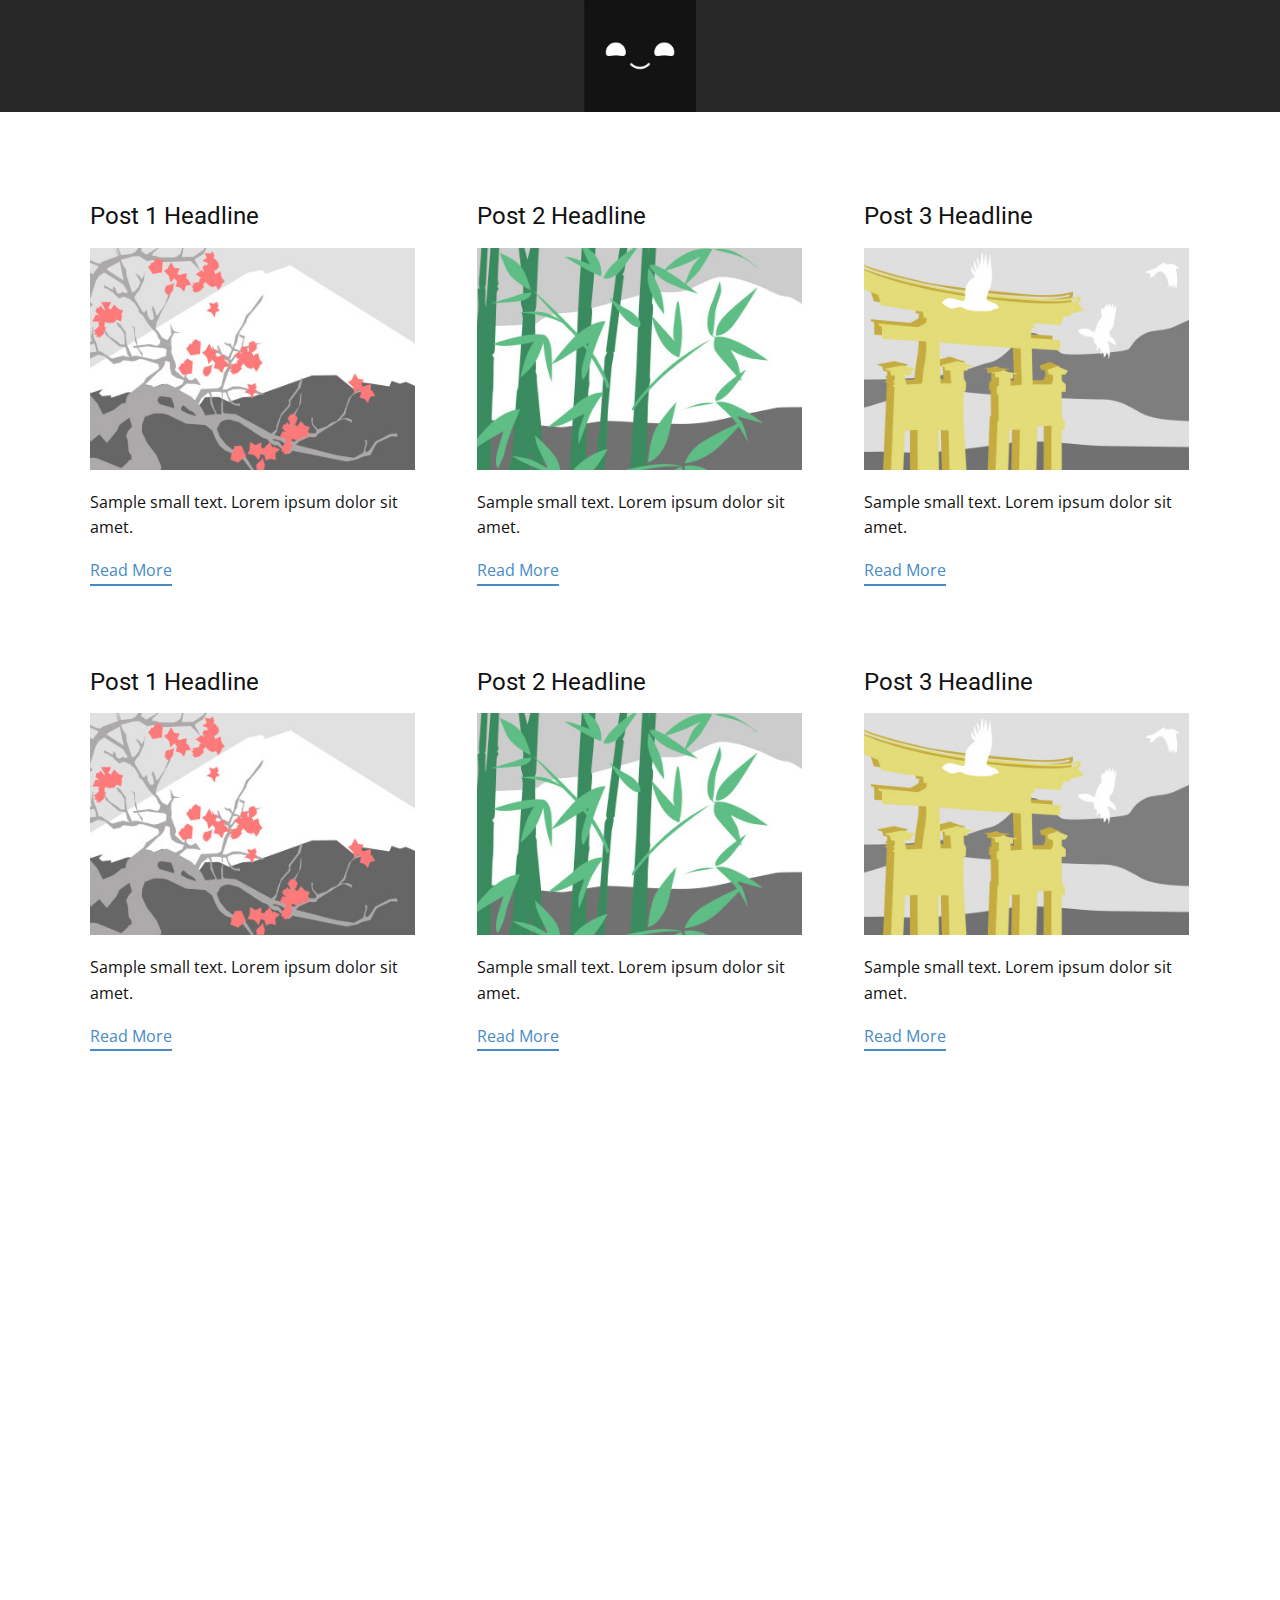
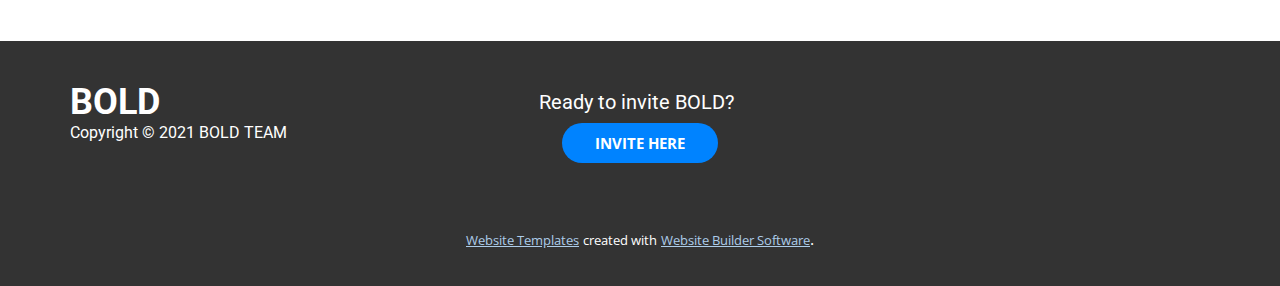
<file: blog/blog.html>
<html style="font-size: 16px;"><head>
    <meta name="viewport" content="width=device-width, initial-scale=1.0">
    <meta charset="utf-8">
    <meta name="keywords" content="BOLD">
    <meta name="description" content="">
    <meta name="page_type" content="np-template-header-footer-from-plugin">
    <title>Blog Template</title>
    <link rel="stylesheet" href="../nicepage.css" media="screen">
<link rel="stylesheet" href="../Blog-Template.css" media="screen">
    <script class="u-script" type="text/javascript" src="../jquery.js" defer=""></script>
    <script class="u-script" type="text/javascript" src="../nicepage.js" defer=""></script>
    <meta name="generator" content="Nicepage 3.10.2, nicepage.com">
    <link id="u-theme-google-font" rel="stylesheet" href="https://fonts.googleapis.com/css?family=Roboto:100,100i,300,300i,400,400i,500,500i,700,700i,900,900i|Open+Sans:300,300i,400,400i,600,600i,700,700i,800,800i">
    
    
    
    <script type="application/ld+json">{
		"@context": "http://schema.org",
		"@type": "Organization",
		"name": "",
		"url": "index.html",
		"logo": "images/342333b2d54252df38d515c7d8376e4d.png"
}</script>
    <meta property="og:title" content="Blog Template">
    <meta property="og:type" content="website">
    <meta name="theme-color" content="#478ac9">
    <link rel="canonical" href="../index.html">
    <meta property="og:url" content="index.html">
  </head>
  <body class="u-body"><header class="u-clearfix u-custom-color-1 u-header u-sticky u-header" id="sec-ffba"><div class="u-clearfix u-sheet u-valign-middle-xs u-sheet-1">
        <a href="https://top.gg/bot/826490239161729024" class="u-image u-logo u-image-1" data-image-width="150" data-image-height="150" title="top.gg" target="_blank">
          <img src="../images/342333b2d54252df38d515c7d8376e4d.png" class="u-logo-image u-logo-image-1" data-image-width="63">
        </a>
      </div></header>
    <section class="u-clearfix u-section-1" id="sec-0937">
      <div class="u-clearfix u-sheet u-valign-middle u-sheet-1"><!--blog--><!--blog_options_json--><!--{"type":"Recent","source":"","tags":"","count":""}--><!--/blog_options_json-->
        <div class="u-blog u-expanded-width u-repeater u-repeater-1"><!--blog_post-->
          <div class="u-blog-post u-container-style u-repeater-item u-white u-repeater-item-1">
            <div class="u-container-layout u-similar-container u-valign-top u-container-layout-1"><!--blog_post_header-->
              <h4 class="u-blog-control u-text u-text-1">
                <a class="u-post-header-link" href="../blog/post.html"><!--blog_post_header_content-->Post 1 Headline<!--/blog_post_header_content--></a>
              </h4><!--/blog_post_header--><!--blog_post_image-->
              <a class="u-post-header-link" href="../blog/post.html"><img alt="" class="u-blog-control u-expanded-width u-image u-image-default u-image-1" src="[data-uri]"></a><!--/blog_post_image--><!--blog_post_content-->
              <div class="u-blog-control u-post-content u-text u-text-2 fr-view">Sample small text. Lorem ipsum dolor sit amet.</div><!--/blog_post_content--><!--blog_post_readmore-->
              <a href="../blog/post.html" class="u-blog-control u-border-2 u-border-palette-1-base u-btn u-btn-rectangle u-button-style u-none u-btn-1"><!--blog_post_readmore_content-->Read More<!--/blog_post_readmore_content--></a><!--/blog_post_readmore-->
            </div>
          </div><div class="u-blog-post u-container-style u-repeater-item u-video-cover u-white">
            <div class="u-container-layout u-similar-container u-valign-top u-container-layout-2"><!--blog_post_header-->
              <h4 class="u-blog-control u-text u-text-3">
                <a class="u-post-header-link" href="../blog/post-1.html"><!--blog_post_header_content-->Post 2 Headline<!--/blog_post_header_content--></a>
              </h4><!--/blog_post_header--><!--blog_post_image-->
              <a class="u-post-header-link" href="../blog/post-1.html"><img alt="" class="u-blog-control u-expanded-width u-image u-image-default u-image-2" src="[data-uri]"></a><!--/blog_post_image--><!--blog_post_content-->
              <div class="u-blog-control u-post-content u-text u-text-4 fr-view">Sample small text. Lorem ipsum dolor sit amet.</div><!--/blog_post_content--><!--blog_post_readmore-->
              <a href="../blog/post-1.html" class="u-blog-control u-border-2 u-border-palette-1-base u-btn u-btn-rectangle u-button-style u-none u-btn-2"><!--blog_post_readmore_content-->Read More<!--/blog_post_readmore_content--></a><!--/blog_post_readmore-->
            </div>
          </div><div class="u-blog-post u-container-style u-repeater-item u-video-cover u-white">
            <div class="u-container-layout u-similar-container u-valign-top u-container-layout-3"><!--blog_post_header-->
              <h4 class="u-blog-control u-text u-text-5">
                <a class="u-post-header-link" href="../blog/post-2.html"><!--blog_post_header_content-->Post 3 Headline<!--/blog_post_header_content--></a>
              </h4><!--/blog_post_header--><!--blog_post_image-->
              <a class="u-post-header-link" href="../blog/post-2.html"><img alt="" class="u-blog-control u-expanded-width u-image u-image-default u-image-3" src="[data-uri]"></a><!--/blog_post_image--><!--blog_post_content-->
              <div class="u-blog-control u-post-content u-text u-text-6 fr-view">Sample small text. Lorem ipsum dolor sit amet.</div><!--/blog_post_content--><!--blog_post_readmore-->
              <a href="../blog/post-2.html" class="u-blog-control u-border-2 u-border-palette-1-base u-btn u-btn-rectangle u-button-style u-none u-btn-3"><!--blog_post_readmore_content-->Read More<!--/blog_post_readmore_content--></a><!--/blog_post_readmore-->
            </div>
          </div><div class="u-blog-post u-container-style u-repeater-item u-white u-repeater-item-1">
            <div class="u-container-layout u-similar-container u-valign-top u-container-layout-1"><!--blog_post_header-->
              <h4 class="u-blog-control u-text u-text-1">
                <a class="u-post-header-link" href="../blog/post-3.html"><!--blog_post_header_content-->Post 1 Headline<!--/blog_post_header_content--></a>
              </h4><!--/blog_post_header--><!--blog_post_image-->
              <a class="u-post-header-link" href="../blog/post-3.html"><img alt="" class="u-blog-control u-expanded-width u-image u-image-default u-image-1" src="[data-uri]"></a><!--/blog_post_image--><!--blog_post_content-->
              <div class="u-blog-control u-post-content u-text u-text-2 fr-view">Sample small text. Lorem ipsum dolor sit amet.</div><!--/blog_post_content--><!--blog_post_readmore-->
              <a href="../blog/post-3.html" class="u-blog-control u-border-2 u-border-palette-1-base u-btn u-btn-rectangle u-button-style u-none u-btn-1"><!--blog_post_readmore_content-->Read More<!--/blog_post_readmore_content--></a><!--/blog_post_readmore-->
            </div>
          </div><div class="u-blog-post u-container-style u-repeater-item u-video-cover u-white">
            <div class="u-container-layout u-similar-container u-valign-top u-container-layout-2"><!--blog_post_header-->
              <h4 class="u-blog-control u-text u-text-3">
                <a class="u-post-header-link" href="../blog/post-4.html"><!--blog_post_header_content-->Post 2 Headline<!--/blog_post_header_content--></a>
              </h4><!--/blog_post_header--><!--blog_post_image-->
              <a class="u-post-header-link" href="../blog/post-4.html"><img alt="" class="u-blog-control u-expanded-width u-image u-image-default u-image-2" src="[data-uri]"></a><!--/blog_post_image--><!--blog_post_content-->
              <div class="u-blog-control u-post-content u-text u-text-4 fr-view">Sample small text. Lorem ipsum dolor sit amet.</div><!--/blog_post_content--><!--blog_post_readmore-->
              <a href="../blog/post-4.html" class="u-blog-control u-border-2 u-border-palette-1-base u-btn u-btn-rectangle u-button-style u-none u-btn-2"><!--blog_post_readmore_content-->Read More<!--/blog_post_readmore_content--></a><!--/blog_post_readmore-->
            </div>
          </div><div class="u-blog-post u-container-style u-repeater-item u-video-cover u-white">
            <div class="u-container-layout u-similar-container u-valign-top u-container-layout-3"><!--blog_post_header-->
              <h4 class="u-blog-control u-text u-text-5">
                <a class="u-post-header-link" href="../blog/post-5.html"><!--blog_post_header_content-->Post 3 Headline<!--/blog_post_header_content--></a>
              </h4><!--/blog_post_header--><!--blog_post_image-->
              <a class="u-post-header-link" href="../blog/post-5.html"><img alt="" class="u-blog-control u-expanded-width u-image u-image-default u-image-3" src="[data-uri]"></a><!--/blog_post_image--><!--blog_post_content-->
              <div class="u-blog-control u-post-content u-text u-text-6 fr-view">Sample small text. Lorem ipsum dolor sit amet.</div><!--/blog_post_content--><!--blog_post_readmore-->
              <a href="../blog/post-5.html" class="u-blog-control u-border-2 u-border-palette-1-base u-btn u-btn-rectangle u-button-style u-none u-btn-3"><!--blog_post_readmore_content-->Read More<!--/blog_post_readmore_content--></a><!--/blog_post_readmore-->
            </div>
          </div><!--/blog_post--><!--blog_post-->
          <!--/blog_post--><!--blog_post-->
          <!--/blog_post-->
        </div><!--/blog-->
      </div>
    </section>
    <section class="u-clearfix u-section-2" id="sec-61b0">
      <div class="u-clearfix u-sheet u-sheet-1"></div>
    </section>
    
    
    <footer class="u-align-left u-clearfix u-footer u-grey-80 u-footer" id="sec-4ddd"><div class="u-clearfix u-sheet u-sheet-1">
        <h5 class="u-text u-text-1">Ready to invite BOLD?</h5>
        <h2 class="u-text u-text-2">BOLD</h2>
        <h4 class="u-text u-text-3">Copyright © 2021 BOLD TEAM</h4>
        <a href="https://top.gg/bot/826490239161729024/invite/" class="u-btn u-btn-round u-button-style u-custom-color-2 u-hover-custom-color-3 u-radius-20 u-btn-1" target="_blank">INVITE HERE</a>
      </div></footer>
    <section class="u-backlink u-clearfix u-grey-80">
      <a class="u-link" href="https://nicepage.com/website-templates" target="_blank">
        <span>Website Templates</span>
      </a>
      <p class="u-text">
        <span>created with</span>
      </p>
      <a class="u-link" href="https://nicepage.com/" target="_blank">
        <span>Website Builder Software</span>
      </a>. 
    </section>
  
</body></html>
</file>
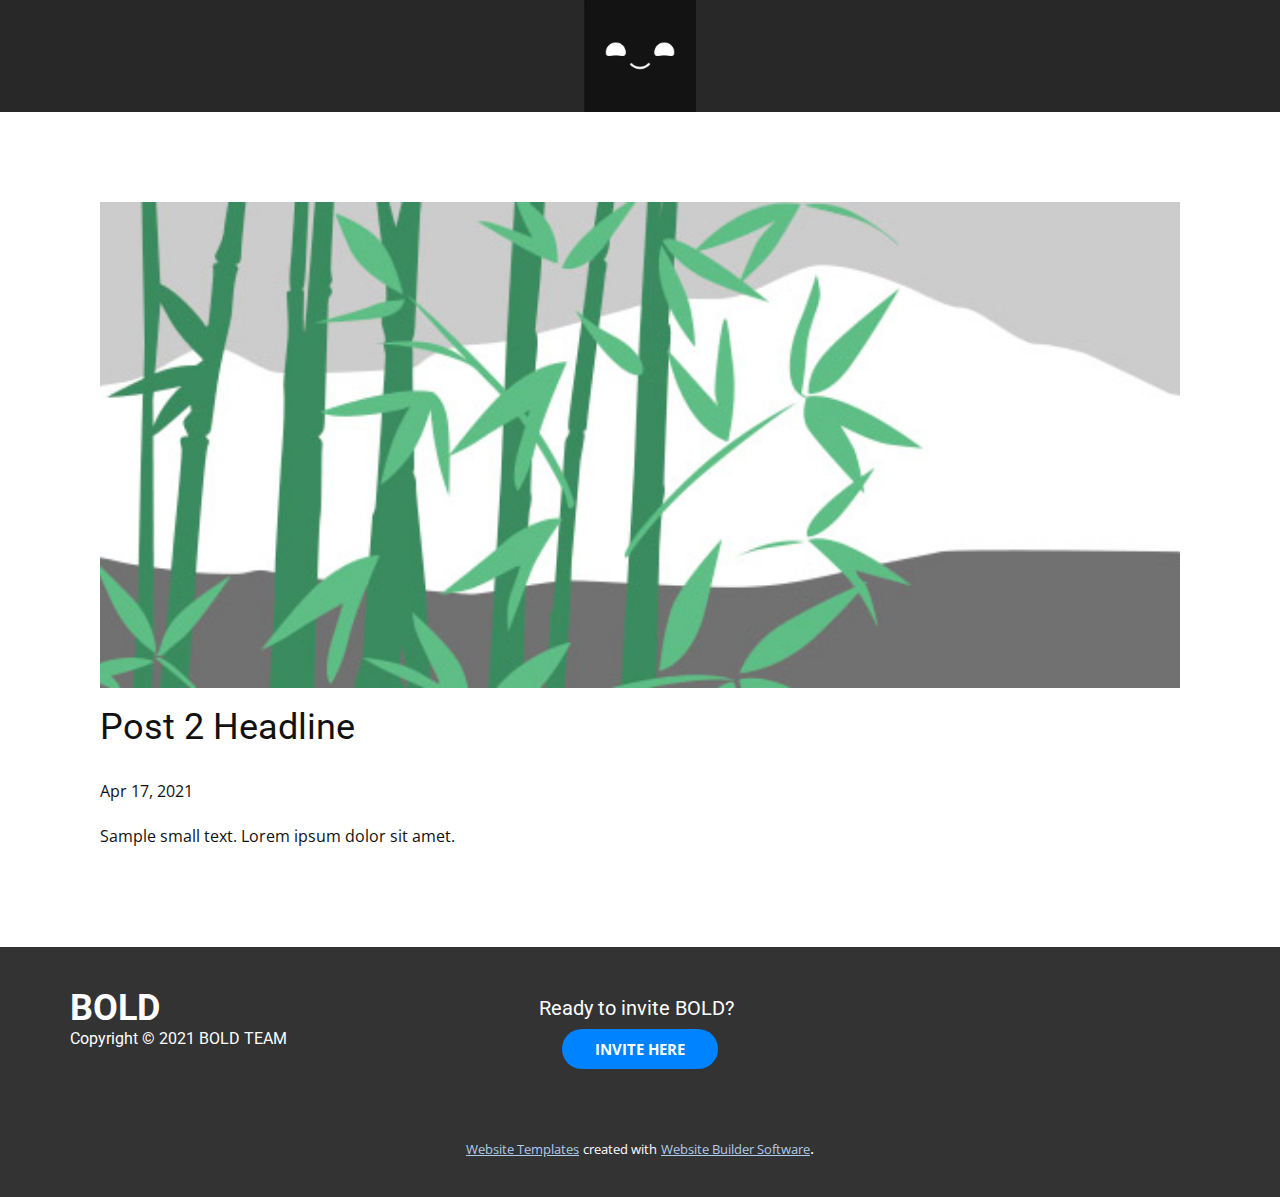
<file: blog/post-1.html>
<!doctype html>
<html style="font-size: 16px;"><head>
    <meta name="viewport" content="width=device-width, initial-scale=1.0">
    <meta charset="utf-8">
    <meta name="keywords" content="Post 1 Headline">
    <meta name="description" content="">
    <meta name="page_type" content="np-template-header-footer-from-plugin">
    <title>Post 2 Headline</title>
    <link rel="stylesheet" href="../nicepage.css" media="screen">
<link rel="stylesheet" href="../Post-Template.css" media="screen">
    <script class="u-script" type="text/javascript" src="../jquery.js" defer=""></script>
    <script class="u-script" type="text/javascript" src="../nicepage.js" defer=""></script>
    <meta name="generator" content="Nicepage 3.10.2, nicepage.com">
    <link id="u-theme-google-font" rel="stylesheet" href="https://fonts.googleapis.com/css?family=Roboto:100,100i,300,300i,400,400i,500,500i,700,700i,900,900i|Open+Sans:300,300i,400,400i,600,600i,700,700i,800,800i">
    
    
    <script type="application/ld+json">{
		"@context": "http://schema.org",
		"@type": "Organization",
		"name": "",
		"url": "index.html",
		"logo": "images/342333b2d54252df38d515c7d8376e4d.png"
}</script>
    <meta property="og:title" content="Post Template">
    <meta property="og:type" content="website">
    <meta name="theme-color" content="#478ac9">
    <link rel="canonical" href="../index.html">
    <meta property="og:url" content="index.html">
  </head>
  <body class="u-body"><header class="u-clearfix u-custom-color-1 u-header u-sticky u-header" id="sec-ffba"><div class="u-clearfix u-sheet u-valign-middle-xs u-sheet-1">
        <a href="https://top.gg/bot/826490239161729024" class="u-image u-logo u-image-1" data-image-width="150" data-image-height="150" title="top.gg" target="_blank">
          <img src="../images/342333b2d54252df38d515c7d8376e4d.png" class="u-logo-image u-logo-image-1" data-image-width="63">
        </a>
      </div></header>
    <section class="u-align-center u-clearfix u-section-1" id="sec-7761">
      <div class="u-clearfix u-sheet u-valign-middle-md u-valign-middle-sm u-valign-middle-xs u-sheet-1"><!--post_details--><!--post_details_options_json--><!--{"source":""}--><!--/post_details_options_json--><!--blog_post-->
        <div class="u-container-style u-expanded-width u-post-details u-post-details-1">
          <div class="u-container-layout u-valign-middle u-container-layout-1"><!--blog_post_image-->
            <img alt="" class="u-blog-control u-expanded-width u-image u-image-default u-image-1" src="[data-uri]"><!--/blog_post_image--><!--blog_post_header-->
            <h2 class="u-blog-control u-text u-text-1">Post 2 Headline</h2><!--/blog_post_header--><!--blog_post_metadata-->
            <div class="u-blog-control u-metadata u-metadata-1"><!--blog_post_metadata_date-->
              <span class="u-meta-date u-meta-icon">Apr 17, 2021</span><!--/blog_post_metadata_date--><!--blog_post_metadata_category-->
              <!--/blog_post_metadata_category--><!--blog_post_metadata_comments-->
              <!--/blog_post_metadata_comments-->
            </div><!--/blog_post_metadata--><!--blog_post_content-->
            <div class="u-align-justify u-blog-control u-post-content u-text u-text-2 fr-view">
  Sample small text. Lorem ipsum dolor sit amet.
  </div><!--/blog_post_content-->
          </div>
        </div><!--/blog_post--><!--/post_details-->
      </div>
    </section>
    
    
    <footer class="u-align-left u-clearfix u-footer u-grey-80 u-footer" id="sec-4ddd"><div class="u-clearfix u-sheet u-sheet-1">
        <h5 class="u-text u-text-1">Ready to invite BOLD?</h5>
        <h2 class="u-text u-text-2">BOLD</h2>
        <h4 class="u-text u-text-3">Copyright © 2021 BOLD TEAM</h4>
        <a href="https://top.gg/bot/826490239161729024/invite/" class="u-btn u-btn-round u-button-style u-custom-color-2 u-hover-custom-color-3 u-radius-20 u-btn-1" target="_blank">INVITE HERE</a>
      </div></footer>
    <section class="u-backlink u-clearfix u-grey-80">
      <a class="u-link" href="https://nicepage.com/website-templates" target="_blank">
        <span>Website Templates</span>
      </a>
      <p class="u-text">
        <span>created with</span>
      </p>
      <a class="u-link" href="https://nicepage.com/" target="_blank">
        <span>Website Builder Software</span>
      </a>. 
    </section>
  
</body></html>
</file>
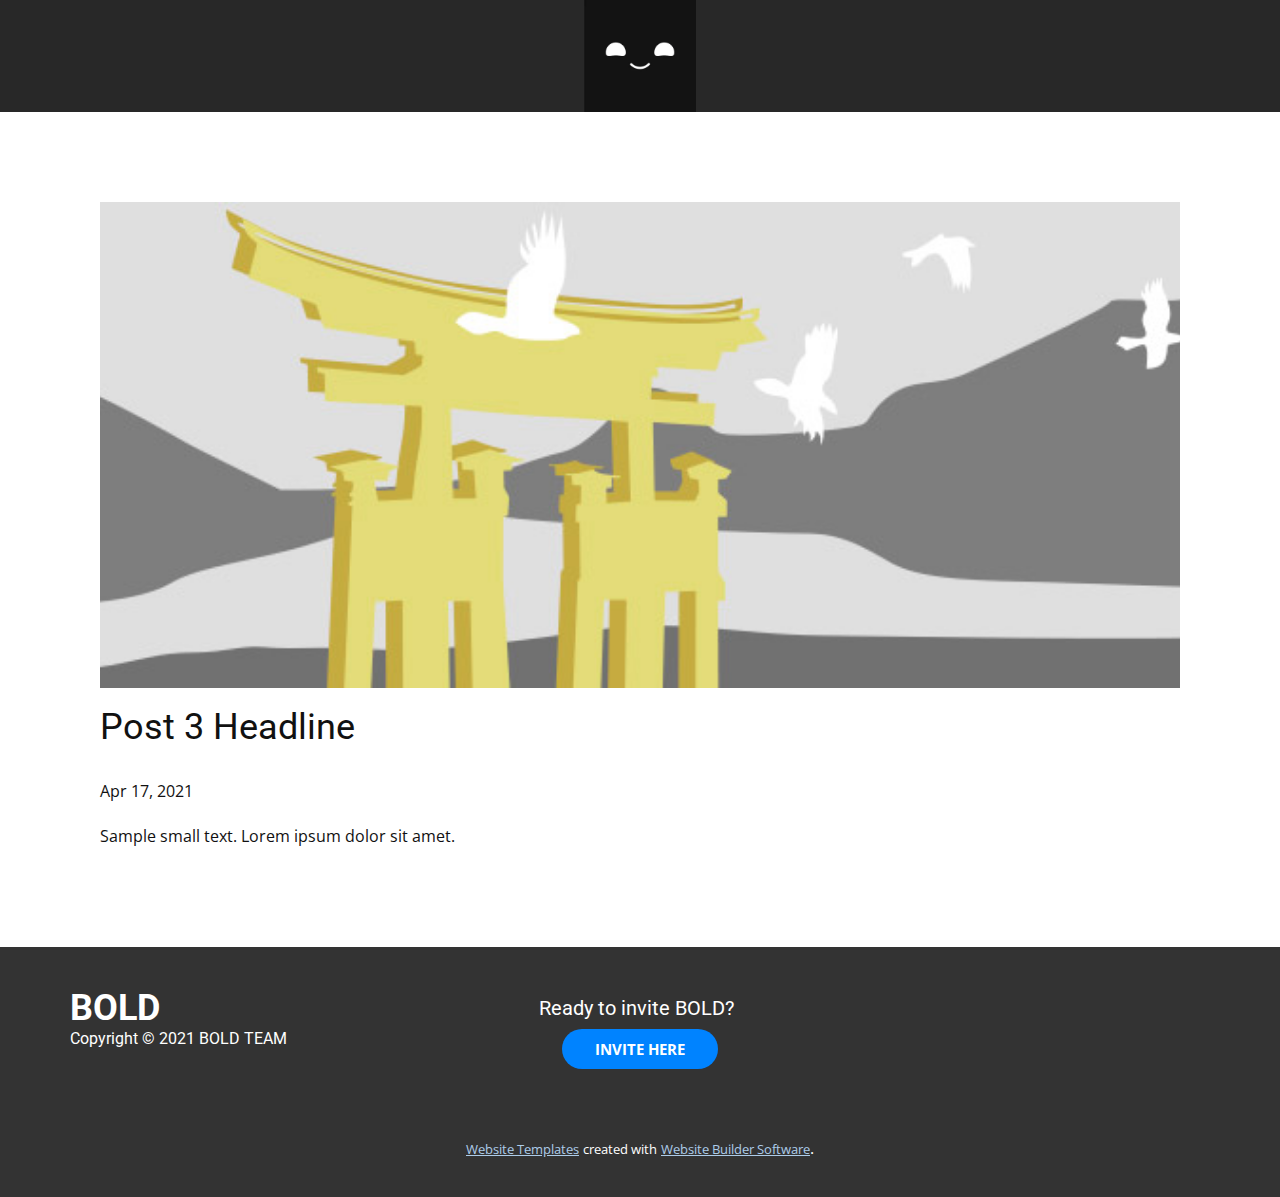
<file: blog/post-2.html>
<!doctype html>
<html style="font-size: 16px;"><head>
    <meta name="viewport" content="width=device-width, initial-scale=1.0">
    <meta charset="utf-8">
    <meta name="keywords" content="Post 1 Headline">
    <meta name="description" content="">
    <meta name="page_type" content="np-template-header-footer-from-plugin">
    <title>Post 3 Headline</title>
    <link rel="stylesheet" href="../nicepage.css" media="screen">
<link rel="stylesheet" href="../Post-Template.css" media="screen">
    <script class="u-script" type="text/javascript" src="../jquery.js" defer=""></script>
    <script class="u-script" type="text/javascript" src="../nicepage.js" defer=""></script>
    <meta name="generator" content="Nicepage 3.10.2, nicepage.com">
    <link id="u-theme-google-font" rel="stylesheet" href="https://fonts.googleapis.com/css?family=Roboto:100,100i,300,300i,400,400i,500,500i,700,700i,900,900i|Open+Sans:300,300i,400,400i,600,600i,700,700i,800,800i">
    
    
    <script type="application/ld+json">{
		"@context": "http://schema.org",
		"@type": "Organization",
		"name": "",
		"url": "index.html",
		"logo": "images/342333b2d54252df38d515c7d8376e4d.png"
}</script>
    <meta property="og:title" content="Post Template">
    <meta property="og:type" content="website">
    <meta name="theme-color" content="#478ac9">
    <link rel="canonical" href="../index.html">
    <meta property="og:url" content="index.html">
  </head>
  <body class="u-body"><header class="u-clearfix u-custom-color-1 u-header u-sticky u-header" id="sec-ffba"><div class="u-clearfix u-sheet u-valign-middle-xs u-sheet-1">
        <a href="https://top.gg/bot/826490239161729024" class="u-image u-logo u-image-1" data-image-width="150" data-image-height="150" title="top.gg" target="_blank">
          <img src="../images/342333b2d54252df38d515c7d8376e4d.png" class="u-logo-image u-logo-image-1" data-image-width="63">
        </a>
      </div></header>
    <section class="u-align-center u-clearfix u-section-1" id="sec-7761">
      <div class="u-clearfix u-sheet u-valign-middle-md u-valign-middle-sm u-valign-middle-xs u-sheet-1"><!--post_details--><!--post_details_options_json--><!--{"source":""}--><!--/post_details_options_json--><!--blog_post-->
        <div class="u-container-style u-expanded-width u-post-details u-post-details-1">
          <div class="u-container-layout u-valign-middle u-container-layout-1"><!--blog_post_image-->
            <img alt="" class="u-blog-control u-expanded-width u-image u-image-default u-image-1" src="[data-uri]"><!--/blog_post_image--><!--blog_post_header-->
            <h2 class="u-blog-control u-text u-text-1">Post 3 Headline</h2><!--/blog_post_header--><!--blog_post_metadata-->
            <div class="u-blog-control u-metadata u-metadata-1"><!--blog_post_metadata_date-->
              <span class="u-meta-date u-meta-icon">Apr 17, 2021</span><!--/blog_post_metadata_date--><!--blog_post_metadata_category-->
              <!--/blog_post_metadata_category--><!--blog_post_metadata_comments-->
              <!--/blog_post_metadata_comments-->
            </div><!--/blog_post_metadata--><!--blog_post_content-->
            <div class="u-align-justify u-blog-control u-post-content u-text u-text-2 fr-view">
  Sample small text. Lorem ipsum dolor sit amet.
  </div><!--/blog_post_content-->
          </div>
        </div><!--/blog_post--><!--/post_details-->
      </div>
    </section>
    
    
    <footer class="u-align-left u-clearfix u-footer u-grey-80 u-footer" id="sec-4ddd"><div class="u-clearfix u-sheet u-sheet-1">
        <h5 class="u-text u-text-1">Ready to invite BOLD?</h5>
        <h2 class="u-text u-text-2">BOLD</h2>
        <h4 class="u-text u-text-3">Copyright © 2021 BOLD TEAM</h4>
        <a href="https://top.gg/bot/826490239161729024/invite/" class="u-btn u-btn-round u-button-style u-custom-color-2 u-hover-custom-color-3 u-radius-20 u-btn-1" target="_blank">INVITE HERE</a>
      </div></footer>
    <section class="u-backlink u-clearfix u-grey-80">
      <a class="u-link" href="https://nicepage.com/website-templates" target="_blank">
        <span>Website Templates</span>
      </a>
      <p class="u-text">
        <span>created with</span>
      </p>
      <a class="u-link" href="https://nicepage.com/" target="_blank">
        <span>Website Builder Software</span>
      </a>. 
    </section>
  
</body></html>
</file>
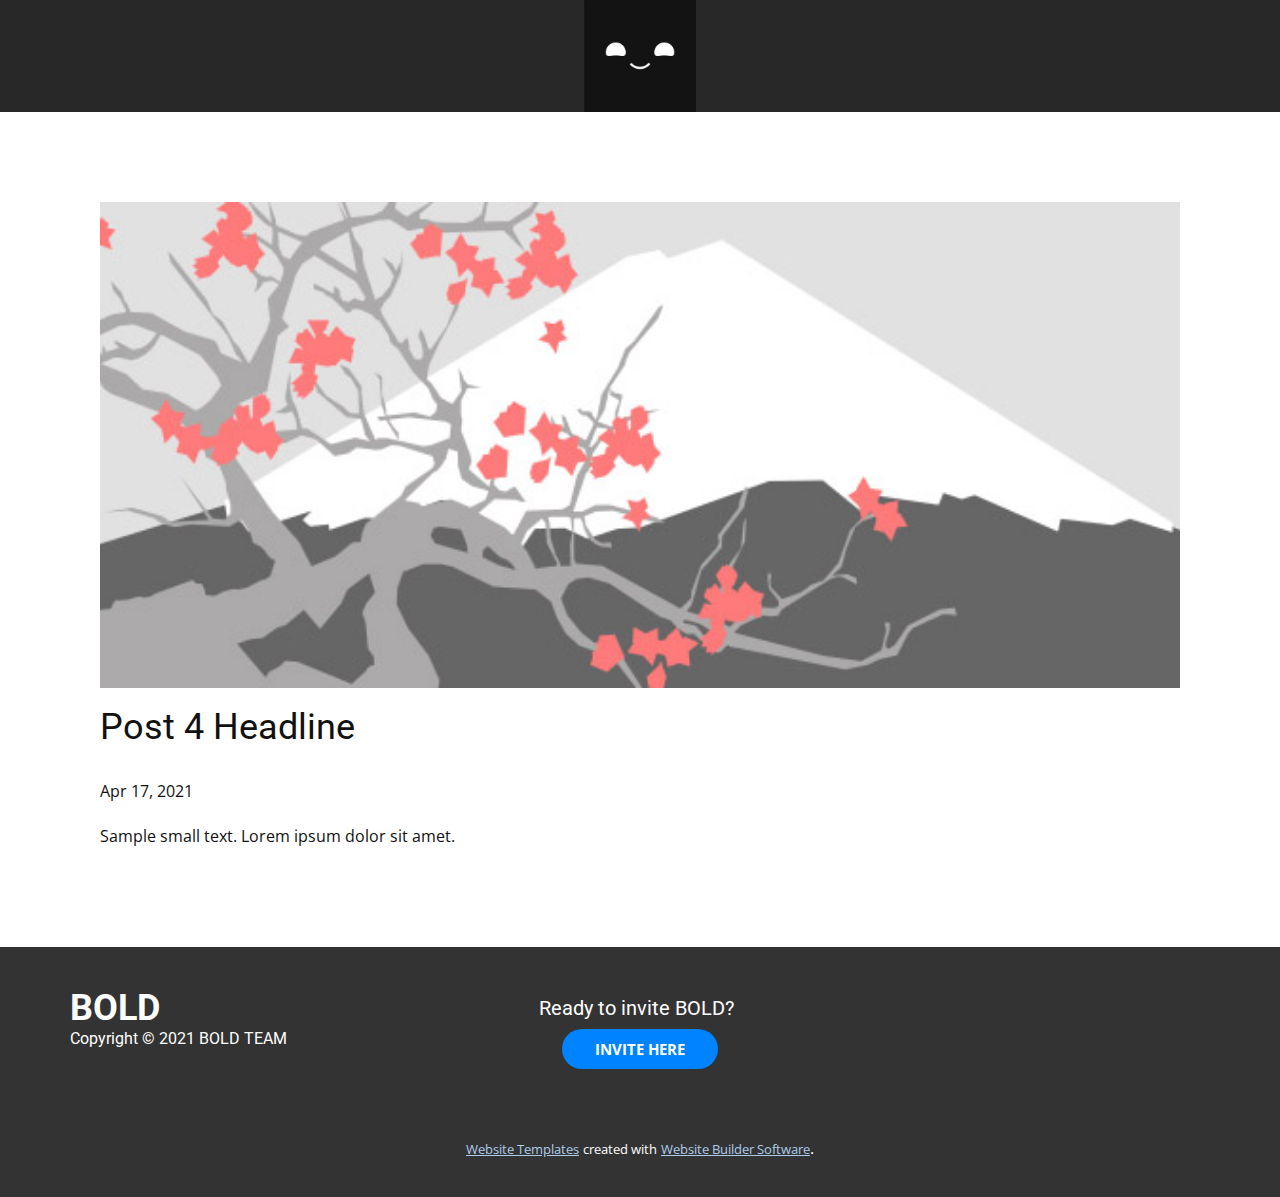
<file: blog/post-3.html>
<!doctype html>
<html style="font-size: 16px;"><head>
    <meta name="viewport" content="width=device-width, initial-scale=1.0">
    <meta charset="utf-8">
    <meta name="keywords" content="Post 1 Headline">
    <meta name="description" content="">
    <meta name="page_type" content="np-template-header-footer-from-plugin">
    <title>Post 4 Headline</title>
    <link rel="stylesheet" href="../nicepage.css" media="screen">
<link rel="stylesheet" href="../Post-Template.css" media="screen">
    <script class="u-script" type="text/javascript" src="../jquery.js" defer=""></script>
    <script class="u-script" type="text/javascript" src="../nicepage.js" defer=""></script>
    <meta name="generator" content="Nicepage 3.10.2, nicepage.com">
    <link id="u-theme-google-font" rel="stylesheet" href="https://fonts.googleapis.com/css?family=Roboto:100,100i,300,300i,400,400i,500,500i,700,700i,900,900i|Open+Sans:300,300i,400,400i,600,600i,700,700i,800,800i">
    
    
    <script type="application/ld+json">{
		"@context": "http://schema.org",
		"@type": "Organization",
		"name": "",
		"url": "index.html",
		"logo": "images/342333b2d54252df38d515c7d8376e4d.png"
}</script>
    <meta property="og:title" content="Post Template">
    <meta property="og:type" content="website">
    <meta name="theme-color" content="#478ac9">
    <link rel="canonical" href="../index.html">
    <meta property="og:url" content="index.html">
  </head>
  <body class="u-body"><header class="u-clearfix u-custom-color-1 u-header u-sticky u-header" id="sec-ffba"><div class="u-clearfix u-sheet u-valign-middle-xs u-sheet-1">
        <a href="https://top.gg/bot/826490239161729024" class="u-image u-logo u-image-1" data-image-width="150" data-image-height="150" title="top.gg" target="_blank">
          <img src="../images/342333b2d54252df38d515c7d8376e4d.png" class="u-logo-image u-logo-image-1" data-image-width="63">
        </a>
      </div></header>
    <section class="u-align-center u-clearfix u-section-1" id="sec-7761">
      <div class="u-clearfix u-sheet u-valign-middle-md u-valign-middle-sm u-valign-middle-xs u-sheet-1"><!--post_details--><!--post_details_options_json--><!--{"source":""}--><!--/post_details_options_json--><!--blog_post-->
        <div class="u-container-style u-expanded-width u-post-details u-post-details-1">
          <div class="u-container-layout u-valign-middle u-container-layout-1"><!--blog_post_image-->
            <img alt="" class="u-blog-control u-expanded-width u-image u-image-default u-image-1" src="[data-uri]"><!--/blog_post_image--><!--blog_post_header-->
            <h2 class="u-blog-control u-text u-text-1">Post 4 Headline</h2><!--/blog_post_header--><!--blog_post_metadata-->
            <div class="u-blog-control u-metadata u-metadata-1"><!--blog_post_metadata_date-->
              <span class="u-meta-date u-meta-icon">Apr 17, 2021</span><!--/blog_post_metadata_date--><!--blog_post_metadata_category-->
              <!--/blog_post_metadata_category--><!--blog_post_metadata_comments-->
              <!--/blog_post_metadata_comments-->
            </div><!--/blog_post_metadata--><!--blog_post_content-->
            <div class="u-align-justify u-blog-control u-post-content u-text u-text-2 fr-view">
  Sample small text. Lorem ipsum dolor sit amet.
  </div><!--/blog_post_content-->
          </div>
        </div><!--/blog_post--><!--/post_details-->
      </div>
    </section>
    
    
    <footer class="u-align-left u-clearfix u-footer u-grey-80 u-footer" id="sec-4ddd"><div class="u-clearfix u-sheet u-sheet-1">
        <h5 class="u-text u-text-1">Ready to invite BOLD?</h5>
        <h2 class="u-text u-text-2">BOLD</h2>
        <h4 class="u-text u-text-3">Copyright © 2021 BOLD TEAM</h4>
        <a href="https://top.gg/bot/826490239161729024/invite/" class="u-btn u-btn-round u-button-style u-custom-color-2 u-hover-custom-color-3 u-radius-20 u-btn-1" target="_blank">INVITE HERE</a>
      </div></footer>
    <section class="u-backlink u-clearfix u-grey-80">
      <a class="u-link" href="https://nicepage.com/website-templates" target="_blank">
        <span>Website Templates</span>
      </a>
      <p class="u-text">
        <span>created with</span>
      </p>
      <a class="u-link" href="https://nicepage.com/" target="_blank">
        <span>Website Builder Software</span>
      </a>. 
    </section>
  
</body></html>
</file>
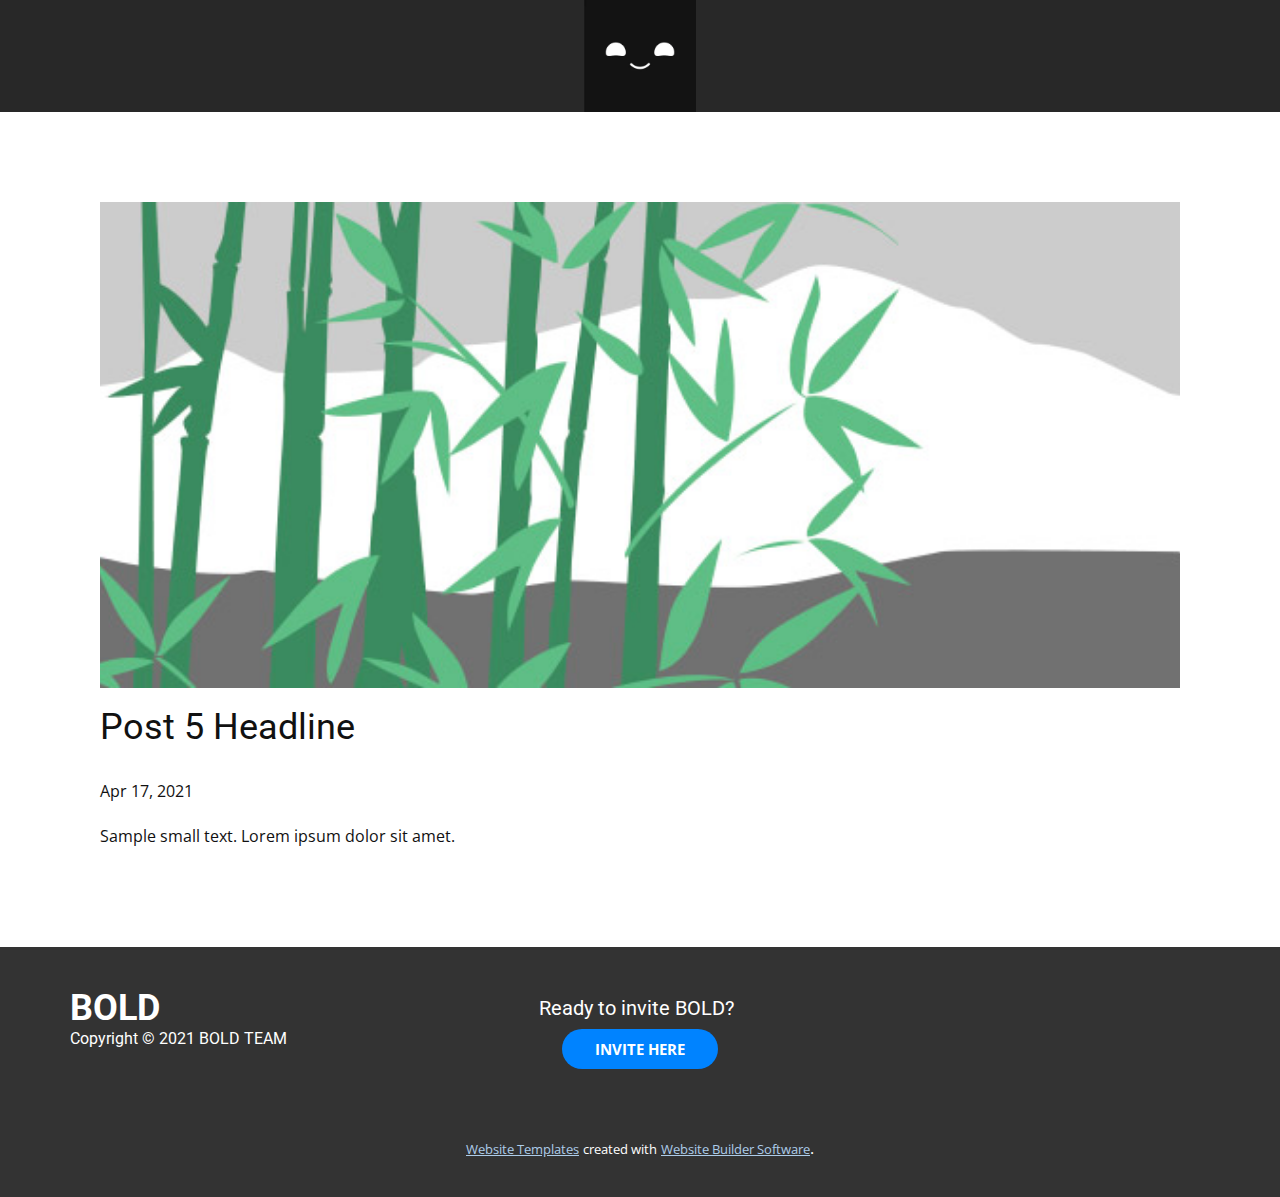
<file: blog/post-4.html>
<!doctype html>
<html style="font-size: 16px;"><head>
    <meta name="viewport" content="width=device-width, initial-scale=1.0">
    <meta charset="utf-8">
    <meta name="keywords" content="Post 1 Headline">
    <meta name="description" content="">
    <meta name="page_type" content="np-template-header-footer-from-plugin">
    <title>Post 5 Headline</title>
    <link rel="stylesheet" href="../nicepage.css" media="screen">
<link rel="stylesheet" href="../Post-Template.css" media="screen">
    <script class="u-script" type="text/javascript" src="../jquery.js" defer=""></script>
    <script class="u-script" type="text/javascript" src="../nicepage.js" defer=""></script>
    <meta name="generator" content="Nicepage 3.10.2, nicepage.com">
    <link id="u-theme-google-font" rel="stylesheet" href="https://fonts.googleapis.com/css?family=Roboto:100,100i,300,300i,400,400i,500,500i,700,700i,900,900i|Open+Sans:300,300i,400,400i,600,600i,700,700i,800,800i">
    
    
    <script type="application/ld+json">{
		"@context": "http://schema.org",
		"@type": "Organization",
		"name": "",
		"url": "index.html",
		"logo": "images/342333b2d54252df38d515c7d8376e4d.png"
}</script>
    <meta property="og:title" content="Post Template">
    <meta property="og:type" content="website">
    <meta name="theme-color" content="#478ac9">
    <link rel="canonical" href="../index.html">
    <meta property="og:url" content="index.html">
  </head>
  <body class="u-body"><header class="u-clearfix u-custom-color-1 u-header u-sticky u-header" id="sec-ffba"><div class="u-clearfix u-sheet u-valign-middle-xs u-sheet-1">
        <a href="https://top.gg/bot/826490239161729024" class="u-image u-logo u-image-1" data-image-width="150" data-image-height="150" title="top.gg" target="_blank">
          <img src="../images/342333b2d54252df38d515c7d8376e4d.png" class="u-logo-image u-logo-image-1" data-image-width="63">
        </a>
      </div></header>
    <section class="u-align-center u-clearfix u-section-1" id="sec-7761">
      <div class="u-clearfix u-sheet u-valign-middle-md u-valign-middle-sm u-valign-middle-xs u-sheet-1"><!--post_details--><!--post_details_options_json--><!--{"source":""}--><!--/post_details_options_json--><!--blog_post-->
        <div class="u-container-style u-expanded-width u-post-details u-post-details-1">
          <div class="u-container-layout u-valign-middle u-container-layout-1"><!--blog_post_image-->
            <img alt="" class="u-blog-control u-expanded-width u-image u-image-default u-image-1" src="[data-uri]"><!--/blog_post_image--><!--blog_post_header-->
            <h2 class="u-blog-control u-text u-text-1">Post 5 Headline</h2><!--/blog_post_header--><!--blog_post_metadata-->
            <div class="u-blog-control u-metadata u-metadata-1"><!--blog_post_metadata_date-->
              <span class="u-meta-date u-meta-icon">Apr 17, 2021</span><!--/blog_post_metadata_date--><!--blog_post_metadata_category-->
              <!--/blog_post_metadata_category--><!--blog_post_metadata_comments-->
              <!--/blog_post_metadata_comments-->
            </div><!--/blog_post_metadata--><!--blog_post_content-->
            <div class="u-align-justify u-blog-control u-post-content u-text u-text-2 fr-view">
  Sample small text. Lorem ipsum dolor sit amet.
  </div><!--/blog_post_content-->
          </div>
        </div><!--/blog_post--><!--/post_details-->
      </div>
    </section>
    
    
    <footer class="u-align-left u-clearfix u-footer u-grey-80 u-footer" id="sec-4ddd"><div class="u-clearfix u-sheet u-sheet-1">
        <h5 class="u-text u-text-1">Ready to invite BOLD?</h5>
        <h2 class="u-text u-text-2">BOLD</h2>
        <h4 class="u-text u-text-3">Copyright © 2021 BOLD TEAM</h4>
        <a href="https://top.gg/bot/826490239161729024/invite/" class="u-btn u-btn-round u-button-style u-custom-color-2 u-hover-custom-color-3 u-radius-20 u-btn-1" target="_blank">INVITE HERE</a>
      </div></footer>
    <section class="u-backlink u-clearfix u-grey-80">
      <a class="u-link" href="https://nicepage.com/website-templates" target="_blank">
        <span>Website Templates</span>
      </a>
      <p class="u-text">
        <span>created with</span>
      </p>
      <a class="u-link" href="https://nicepage.com/" target="_blank">
        <span>Website Builder Software</span>
      </a>. 
    </section>
  
</body></html>
</file>
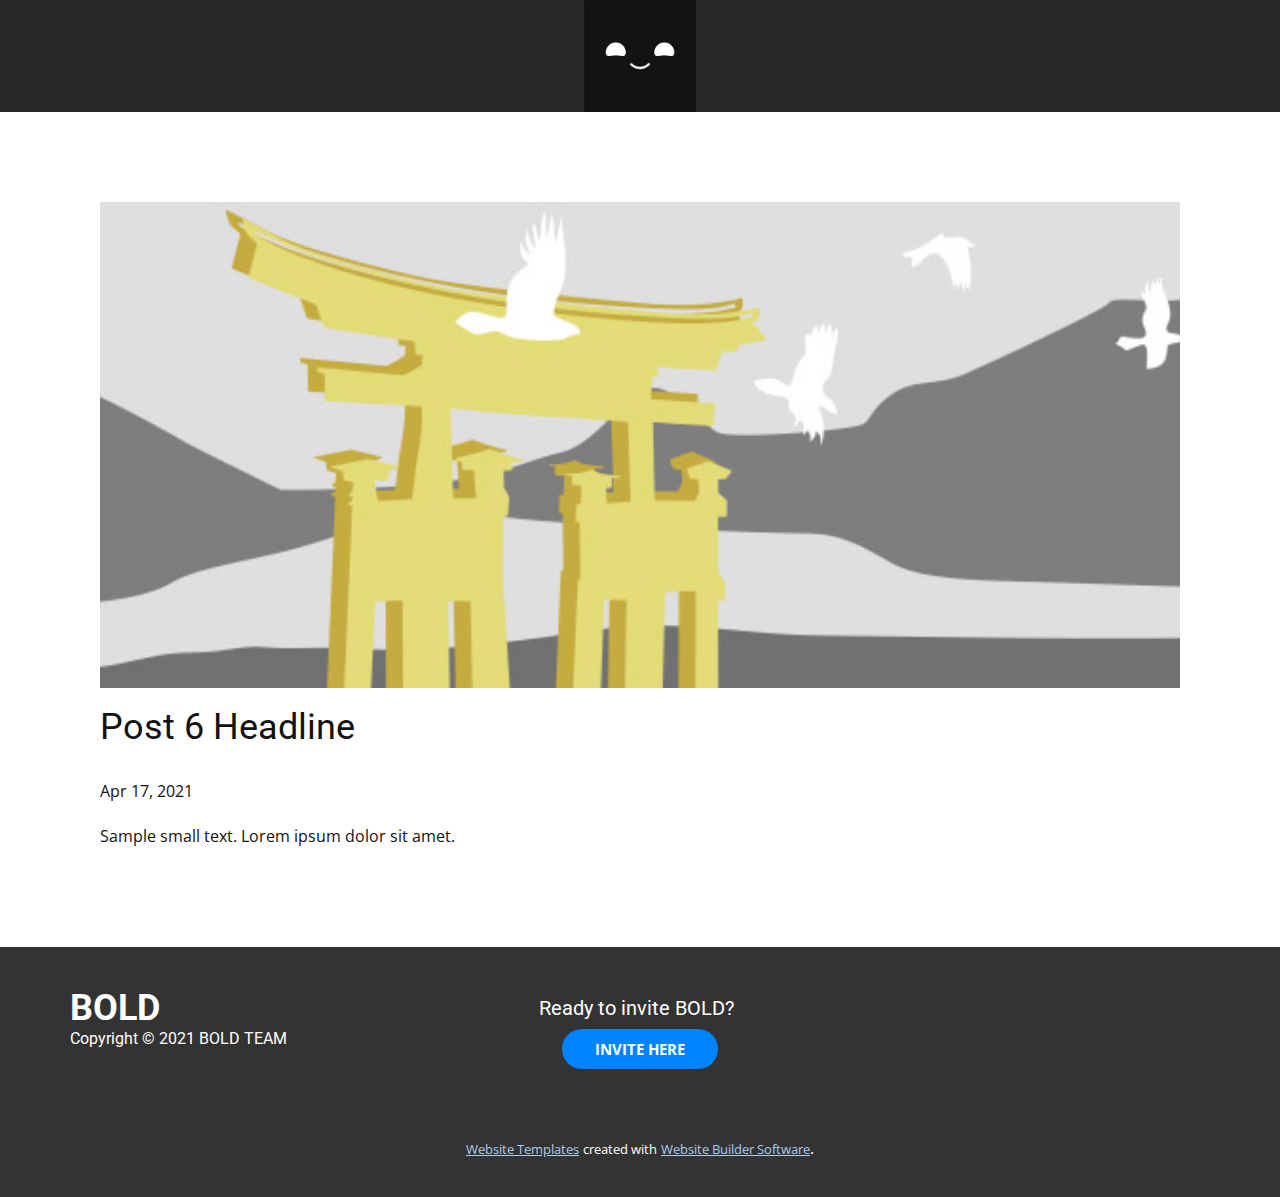
<file: blog/post-5.html>
<!doctype html>
<html style="font-size: 16px;"><head>
    <meta name="viewport" content="width=device-width, initial-scale=1.0">
    <meta charset="utf-8">
    <meta name="keywords" content="Post 1 Headline">
    <meta name="description" content="">
    <meta name="page_type" content="np-template-header-footer-from-plugin">
    <title>Post 6 Headline</title>
    <link rel="stylesheet" href="../nicepage.css" media="screen">
<link rel="stylesheet" href="../Post-Template.css" media="screen">
    <script class="u-script" type="text/javascript" src="../jquery.js" defer=""></script>
    <script class="u-script" type="text/javascript" src="../nicepage.js" defer=""></script>
    <meta name="generator" content="Nicepage 3.10.2, nicepage.com">
    <link id="u-theme-google-font" rel="stylesheet" href="https://fonts.googleapis.com/css?family=Roboto:100,100i,300,300i,400,400i,500,500i,700,700i,900,900i|Open+Sans:300,300i,400,400i,600,600i,700,700i,800,800i">
    
    
    <script type="application/ld+json">{
		"@context": "http://schema.org",
		"@type": "Organization",
		"name": "",
		"url": "index.html",
		"logo": "images/342333b2d54252df38d515c7d8376e4d.png"
}</script>
    <meta property="og:title" content="Post Template">
    <meta property="og:type" content="website">
    <meta name="theme-color" content="#478ac9">
    <link rel="canonical" href="../index.html">
    <meta property="og:url" content="index.html">
  </head>
  <body class="u-body"><header class="u-clearfix u-custom-color-1 u-header u-sticky u-header" id="sec-ffba"><div class="u-clearfix u-sheet u-valign-middle-xs u-sheet-1">
        <a href="https://top.gg/bot/826490239161729024" class="u-image u-logo u-image-1" data-image-width="150" data-image-height="150" title="top.gg" target="_blank">
          <img src="../images/342333b2d54252df38d515c7d8376e4d.png" class="u-logo-image u-logo-image-1" data-image-width="63">
        </a>
      </div></header>
    <section class="u-align-center u-clearfix u-section-1" id="sec-7761">
      <div class="u-clearfix u-sheet u-valign-middle-md u-valign-middle-sm u-valign-middle-xs u-sheet-1"><!--post_details--><!--post_details_options_json--><!--{"source":""}--><!--/post_details_options_json--><!--blog_post-->
        <div class="u-container-style u-expanded-width u-post-details u-post-details-1">
          <div class="u-container-layout u-valign-middle u-container-layout-1"><!--blog_post_image-->
            <img alt="" class="u-blog-control u-expanded-width u-image u-image-default u-image-1" src="[data-uri]"><!--/blog_post_image--><!--blog_post_header-->
            <h2 class="u-blog-control u-text u-text-1">Post 6 Headline</h2><!--/blog_post_header--><!--blog_post_metadata-->
            <div class="u-blog-control u-metadata u-metadata-1"><!--blog_post_metadata_date-->
              <span class="u-meta-date u-meta-icon">Apr 17, 2021</span><!--/blog_post_metadata_date--><!--blog_post_metadata_category-->
              <!--/blog_post_metadata_category--><!--blog_post_metadata_comments-->
              <!--/blog_post_metadata_comments-->
            </div><!--/blog_post_metadata--><!--blog_post_content-->
            <div class="u-align-justify u-blog-control u-post-content u-text u-text-2 fr-view">
  Sample small text. Lorem ipsum dolor sit amet.
  </div><!--/blog_post_content-->
          </div>
        </div><!--/blog_post--><!--/post_details-->
      </div>
    </section>
    
    
    <footer class="u-align-left u-clearfix u-footer u-grey-80 u-footer" id="sec-4ddd"><div class="u-clearfix u-sheet u-sheet-1">
        <h5 class="u-text u-text-1">Ready to invite BOLD?</h5>
        <h2 class="u-text u-text-2">BOLD</h2>
        <h4 class="u-text u-text-3">Copyright © 2021 BOLD TEAM</h4>
        <a href="https://top.gg/bot/826490239161729024/invite/" class="u-btn u-btn-round u-button-style u-custom-color-2 u-hover-custom-color-3 u-radius-20 u-btn-1" target="_blank">INVITE HERE</a>
      </div></footer>
    <section class="u-backlink u-clearfix u-grey-80">
      <a class="u-link" href="https://nicepage.com/website-templates" target="_blank">
        <span>Website Templates</span>
      </a>
      <p class="u-text">
        <span>created with</span>
      </p>
      <a class="u-link" href="https://nicepage.com/" target="_blank">
        <span>Website Builder Software</span>
      </a>. 
    </section>
  
</body></html>
</file>
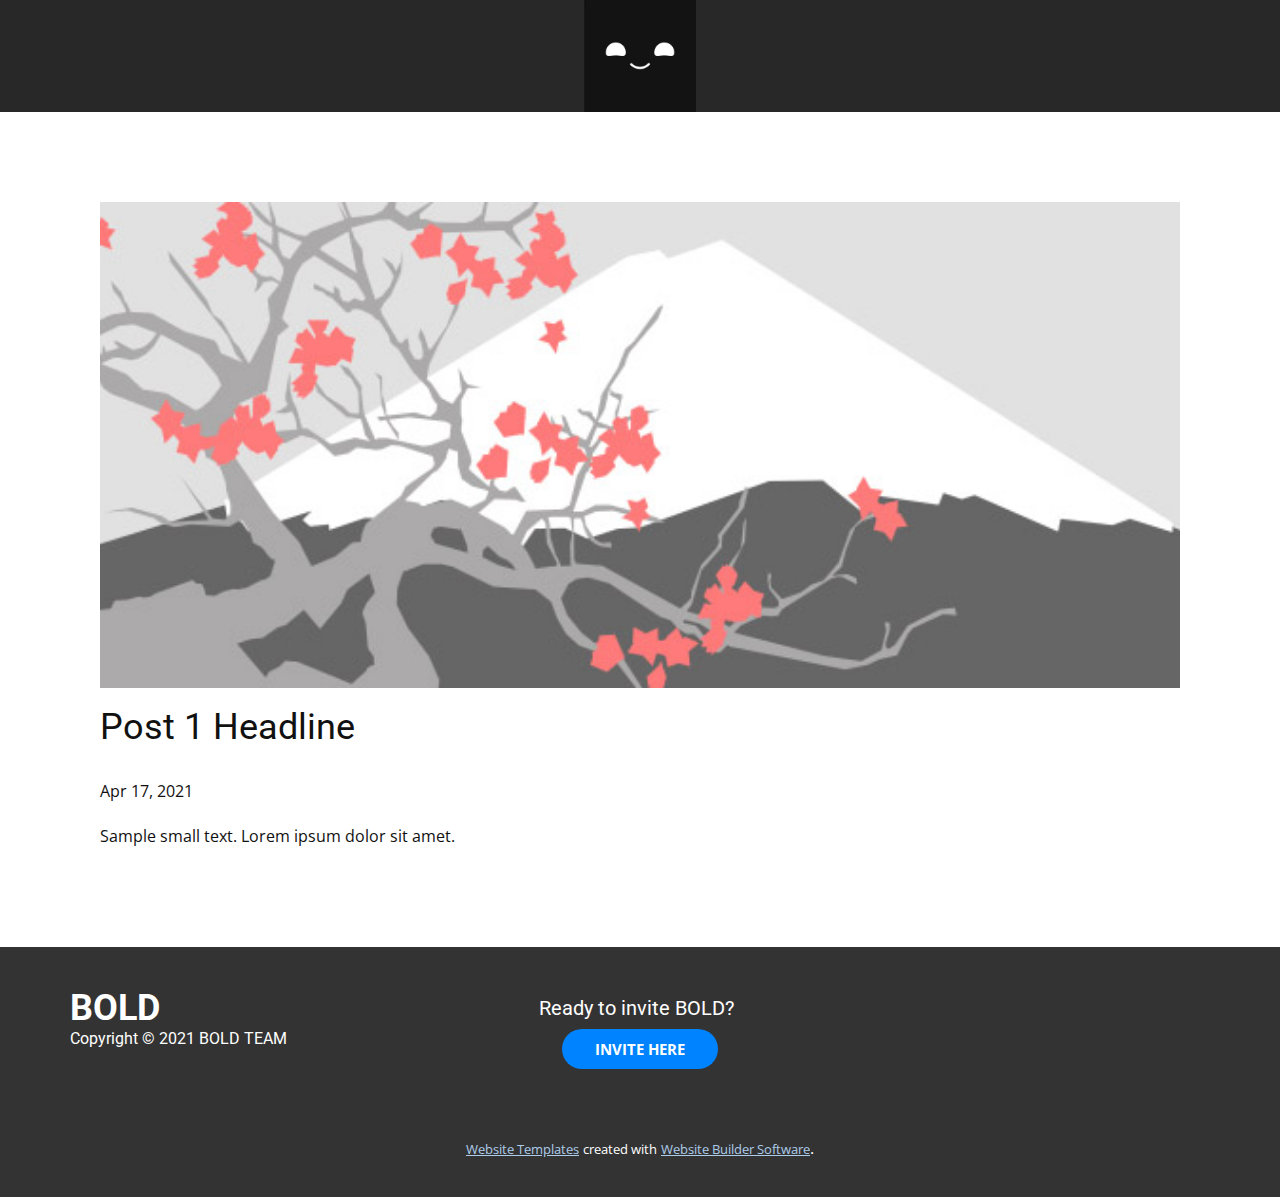
<file: blog/post.html>
<!doctype html>
<html style="font-size: 16px;"><head>
    <meta name="viewport" content="width=device-width, initial-scale=1.0">
    <meta charset="utf-8">
    <meta name="keywords" content="Post 1 Headline">
    <meta name="description" content="">
    <meta name="page_type" content="np-template-header-footer-from-plugin">
    <title>Post 1 Headline</title>
    <link rel="stylesheet" href="../nicepage.css" media="screen">
<link rel="stylesheet" href="../Post-Template.css" media="screen">
    <script class="u-script" type="text/javascript" src="../jquery.js" defer=""></script>
    <script class="u-script" type="text/javascript" src="../nicepage.js" defer=""></script>
    <meta name="generator" content="Nicepage 3.10.2, nicepage.com">
    <link id="u-theme-google-font" rel="stylesheet" href="https://fonts.googleapis.com/css?family=Roboto:100,100i,300,300i,400,400i,500,500i,700,700i,900,900i|Open+Sans:300,300i,400,400i,600,600i,700,700i,800,800i">
    
    
    <script type="application/ld+json">{
		"@context": "http://schema.org",
		"@type": "Organization",
		"name": "",
		"url": "index.html",
		"logo": "images/342333b2d54252df38d515c7d8376e4d.png"
}</script>
    <meta property="og:title" content="Post Template">
    <meta property="og:type" content="website">
    <meta name="theme-color" content="#478ac9">
    <link rel="canonical" href="../index.html">
    <meta property="og:url" content="index.html">
  </head>
  <body class="u-body"><header class="u-clearfix u-custom-color-1 u-header u-sticky u-header" id="sec-ffba"><div class="u-clearfix u-sheet u-valign-middle-xs u-sheet-1">
        <a href="https://top.gg/bot/826490239161729024" class="u-image u-logo u-image-1" data-image-width="150" data-image-height="150" title="top.gg" target="_blank">
          <img src="../images/342333b2d54252df38d515c7d8376e4d.png" class="u-logo-image u-logo-image-1" data-image-width="63">
        </a>
      </div></header>
    <section class="u-align-center u-clearfix u-section-1" id="sec-7761">
      <div class="u-clearfix u-sheet u-valign-middle-md u-valign-middle-sm u-valign-middle-xs u-sheet-1"><!--post_details--><!--post_details_options_json--><!--{"source":""}--><!--/post_details_options_json--><!--blog_post-->
        <div class="u-container-style u-expanded-width u-post-details u-post-details-1">
          <div class="u-container-layout u-valign-middle u-container-layout-1"><!--blog_post_image-->
            <img alt="" class="u-blog-control u-expanded-width u-image u-image-default u-image-1" src="[data-uri]"><!--/blog_post_image--><!--blog_post_header-->
            <h2 class="u-blog-control u-text u-text-1">Post 1 Headline</h2><!--/blog_post_header--><!--blog_post_metadata-->
            <div class="u-blog-control u-metadata u-metadata-1"><!--blog_post_metadata_date-->
              <span class="u-meta-date u-meta-icon">Apr 17, 2021</span><!--/blog_post_metadata_date--><!--blog_post_metadata_category-->
              <!--/blog_post_metadata_category--><!--blog_post_metadata_comments-->
              <!--/blog_post_metadata_comments-->
            </div><!--/blog_post_metadata--><!--blog_post_content-->
            <div class="u-align-justify u-blog-control u-post-content u-text u-text-2 fr-view">
  Sample small text. Lorem ipsum dolor sit amet.
  </div><!--/blog_post_content-->
          </div>
        </div><!--/blog_post--><!--/post_details-->
      </div>
    </section>
    
    
    <footer class="u-align-left u-clearfix u-footer u-grey-80 u-footer" id="sec-4ddd"><div class="u-clearfix u-sheet u-sheet-1">
        <h5 class="u-text u-text-1">Ready to invite BOLD?</h5>
        <h2 class="u-text u-text-2">BOLD</h2>
        <h4 class="u-text u-text-3">Copyright © 2021 BOLD TEAM</h4>
        <a href="https://top.gg/bot/826490239161729024/invite/" class="u-btn u-btn-round u-button-style u-custom-color-2 u-hover-custom-color-3 u-radius-20 u-btn-1" target="_blank">INVITE HERE</a>
      </div></footer>
    <section class="u-backlink u-clearfix u-grey-80">
      <a class="u-link" href="https://nicepage.com/website-templates" target="_blank">
        <span>Website Templates</span>
      </a>
      <p class="u-text">
        <span>created with</span>
      </p>
      <a class="u-link" href="https://nicepage.com/" target="_blank">
        <span>Website Builder Software</span>
      </a>. 
    </section>
  
</body></html>
</file>
